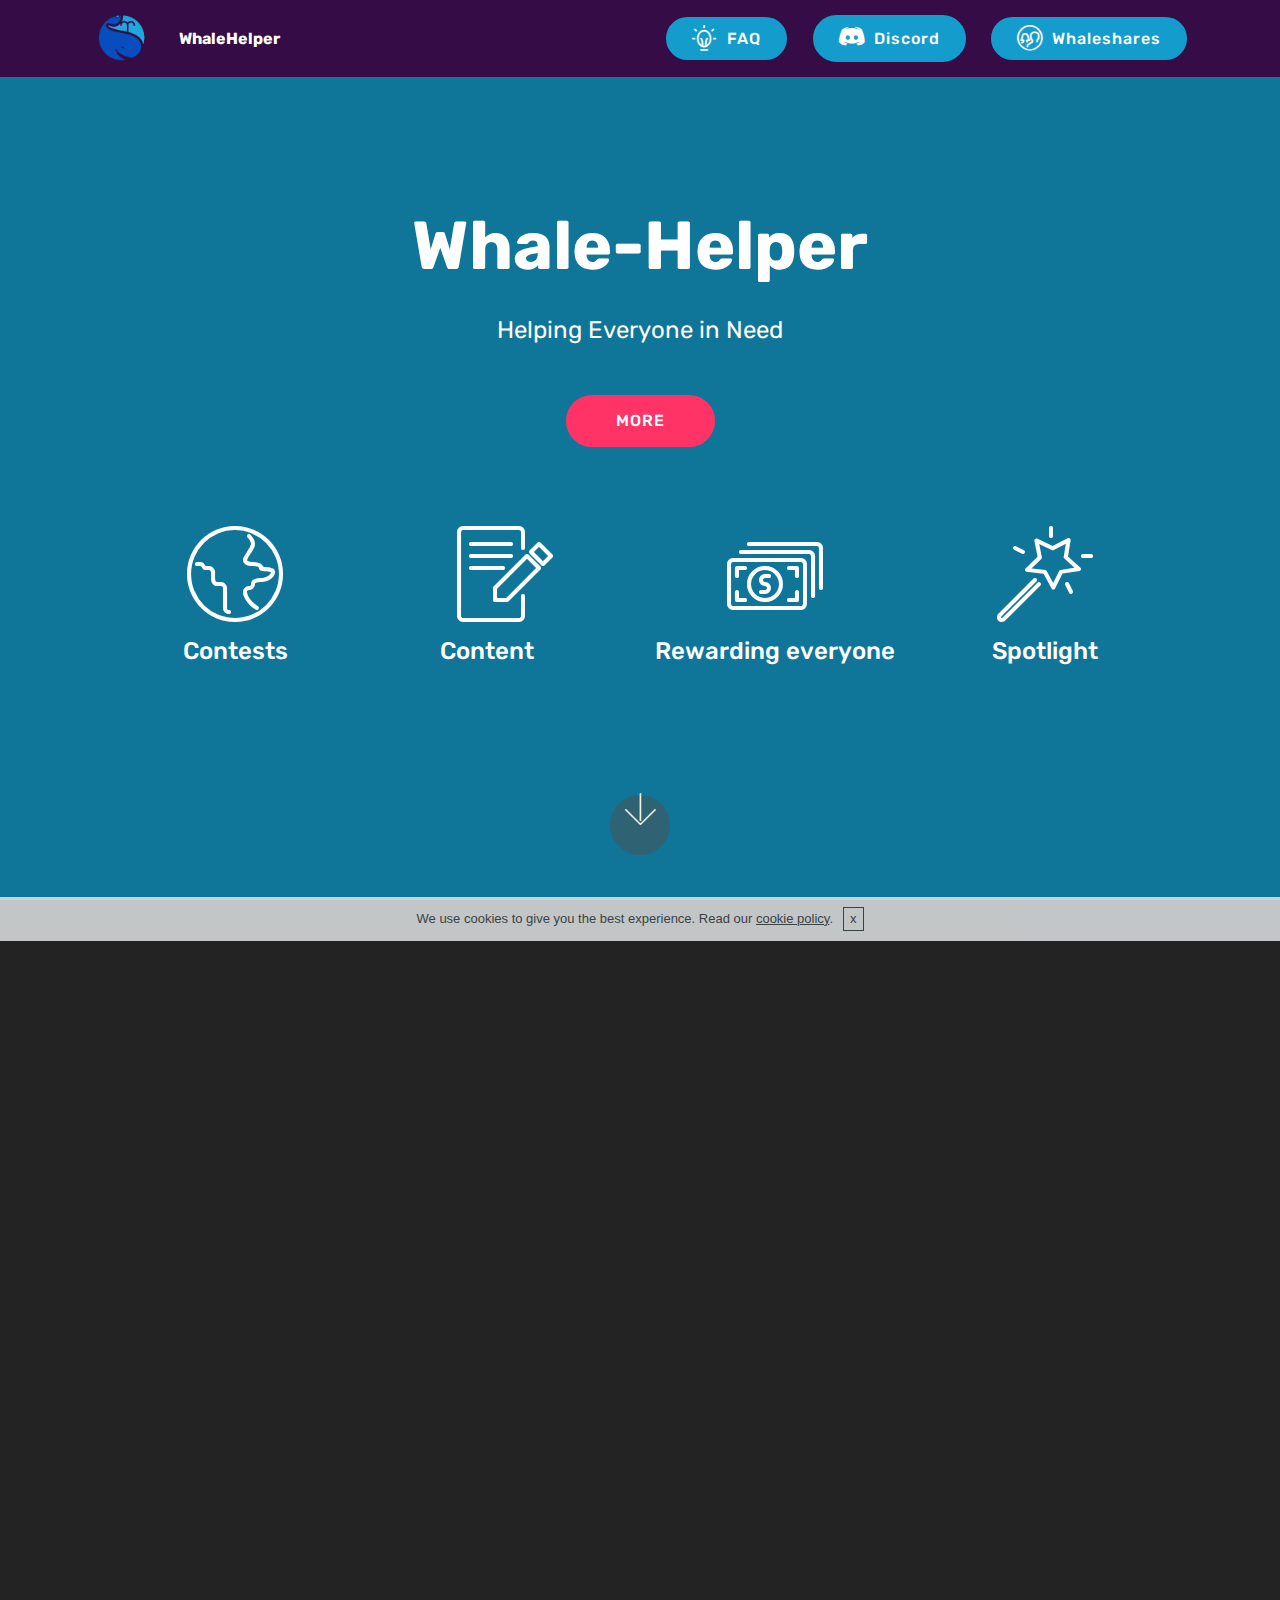
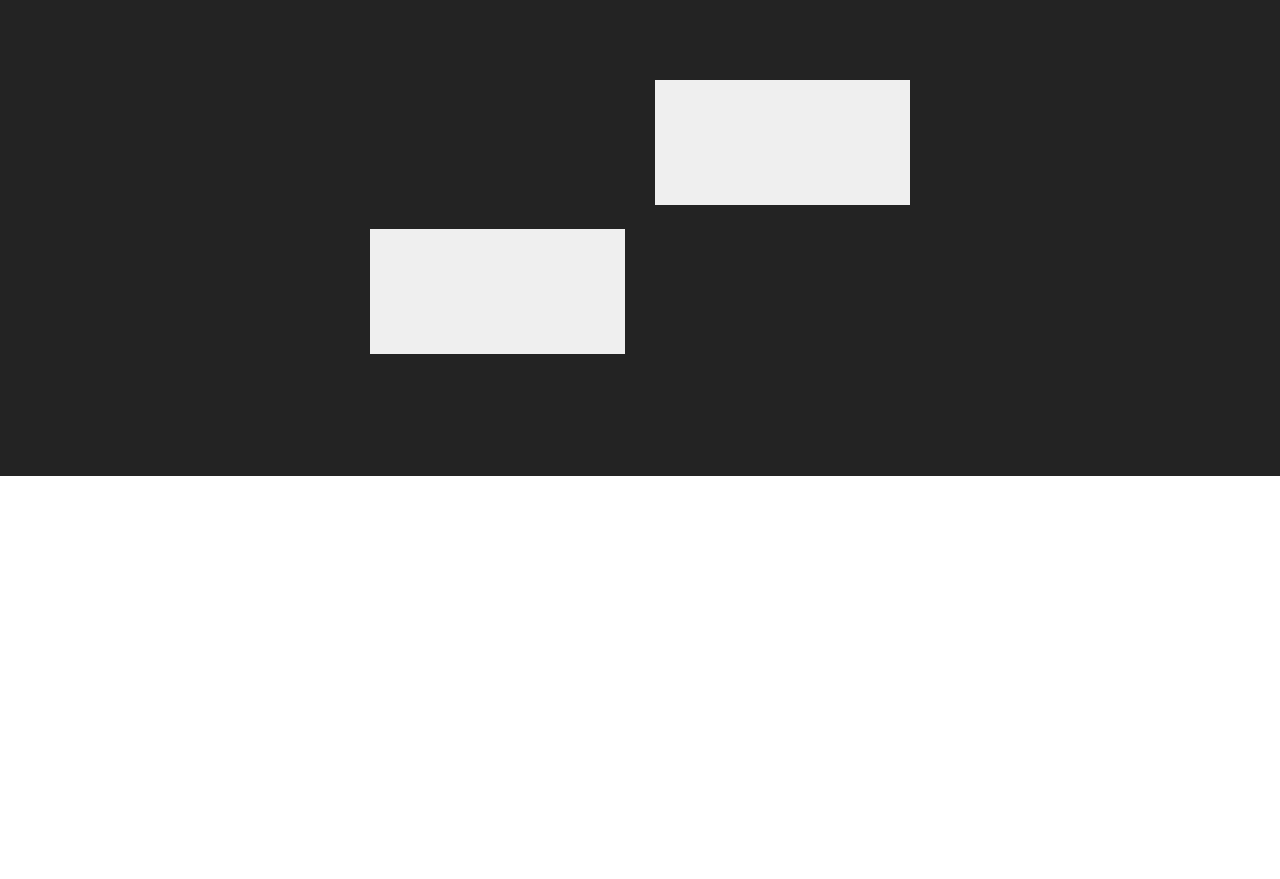
<file: index.html>
<!DOCTYPE html>
<html >
<head>
  <!-- Site made with Mobirise Website Builder v4.7.2, https://mobirise.com -->
  <meta charset="UTF-8">
  <meta http-equiv="X-UA-Compatible" content="IE=edge">
  <meta name="generator" content="Mobirise v4.7.2, mobirise.com">
  <meta name="viewport" content="width=device-width, initial-scale=1, minimum-scale=1">
  <link rel="shortcut icon" href="assets/images/MANIS_2.png" type="image/x-icon">
  <meta name="description" content="">
  <title>Home</title>
  <link rel="stylesheet" href="assets/web/assets/mobirise-icons/mobirise-icons.css">
  <link rel="stylesheet" href="assets/web/assets/mobirise-icons-bold/mobirise-icons-bold.css">
  <link rel="stylesheet" href="assets/tether/tether.min.css">
  <link rel="stylesheet" href="assets/bootstrap/css/bootstrap.min.css">
  <link rel="stylesheet" href="assets/bootstrap/css/bootstrap-grid.min.css">
  <link rel="stylesheet" href="assets/bootstrap/css/bootstrap-reboot.min.css">
  <link rel="stylesheet" href="assets/gdpr-plugin/gdpr-styles.css">
  <link rel="stylesheet" href="assets/dropdown/css/style.css">
  <link rel="stylesheet" href="assets/animatecss/animate.min.css">
  <link rel="stylesheet" href="assets/socicon/css/styles.css">
  <link rel="stylesheet" href="assets/theme/css/style.css">
  <link rel="stylesheet" href="assets/mobirise/css/mbr-additional.css" type="text/css">
  
  
  
</head>
<body>

<!-- Google Analytics -->
<!-- Global site tag (gtag.js) - Google Analytics -->
<script async src="https://www.googletagmanager.com/gtag/js?id=UA-88238254-1"></script>
<script>
  window.dataLayer = window.dataLayer || [];
  function gtag(){dataLayer.push(arguments);}
  gtag('js', new Date());

  gtag('config', 'UA-88238254-1');
</script>

<!-- /Google Analytics -->


  <section class="menu cid-qR4XllIGV9" once="menu" id="menu1-0">

    

    <nav class="navbar navbar-expand beta-menu navbar-dropdown align-items-center navbar-fixed-top navbar-toggleable-sm">
        <button class="navbar-toggler navbar-toggler-right" type="button" data-toggle="collapse" data-target="#navbarSupportedContent" aria-controls="navbarSupportedContent" aria-expanded="false" aria-label="Toggle navigation">
            <div class="hamburger">
                <span></span>
                <span></span>
                <span></span>
                <span></span>
            </div>
        </button>
        <div class="menu-logo">
            <div class="navbar-brand">
                <span class="navbar-logo">
                    <a href="https://whalehelper.github.io">
                         <img src="assets/images/MANIS_2.png" alt="whale" title="" style="height: 3.8rem;">
                    </a>
                </span>
                <span class="navbar-caption-wrap"><a class="navbar-caption text-white display-4" href="https://whalehelper.github.io">WhaleHelper</a></span>
            </div>
        </div>
        <div class="collapse navbar-collapse" id="navbarSupportedContent">
            
            <div class="navbar-buttons mbr-section-btn"><a class="btn btn-sm btn-primary display-4" href="page1.html" target="_blank"><span class="mbrib-idea mbr-iconfont mbr-iconfont-btn"></span>FAQ</a> <a class="btn btn-sm btn-primary display-4" href="https://discord.gg/2rMFCv9" target="_blank"><span class="socicon socicon-discord mbr-iconfont mbr-iconfont-btn"></span>
                    Discord</a> <a class="btn btn-sm btn-primary display-4" href="http://beta.whaleshares.net/@ultron" target="_blank"><span class="mbrib-users mbr-iconfont mbr-iconfont-btn"></span>
                    Whaleshares</a></div>
        </div>
    </nav>
</section>

<section class="engine"><a href="https://mobirise.me/z">best website templates</a></section><section class="header12 cid-qR4ZiETcz0 mbr-fullscreen" id="header12-1">

    

    

    <div class="container  ">
            <div class="media-container">
                <div class="col-md-12 align-center">
                    <h1 class="mbr-section-title pb-3 mbr-white mbr-bold mbr-fonts-style display-1">Whale-Helper</h1>
                    <p class="mbr-text pb-3 mbr-white mbr-fonts-style display-5">Helping Everyone in Need</p>
                    <div class="mbr-section-btn align-center py-2"><a class="btn btn-md btn-secondary display-4" href="https://beta.whaleshares.net/whalehelper/@ultron/introducing-whale-helper-a-community-for-the-helpful" target="_blank">MORE</a></div>

                    <div class="icons-media-container mbr-white">
                        <div class="card col-12 col-md-6 col-lg-3">
                            <div class="icon-block">
                            <a href="http://git.io">
                                <span class="mbr-iconfont mbri-globe"></span>
                            </a>
                            </div>
                            <h5 class="mbr-fonts-style display-5">Contests</h5>
                        </div>

                        <div class="card col-12 col-md-6 col-lg-3">
                            <div class="icon-block">
                                <a href="http://git.io">
                                    <span class="mbr-iconfont mbri-edit"></span>
                                </a>
                            </div>
                            <h5 class="mbr-fonts-style display-5">Content &nbsp; &nbsp; &nbsp;</h5>
                        </div>

                        <div class="card col-12 col-md-6 col-lg-3">
                            <div class="icon-block">
                                <a href="http://git.io">
                                    <span class="mbr-iconfont mbri-cash"></span>
                                </a>
                            </div>
                            <h5 class="mbr-fonts-style display-5">Rewarding everyone</h5>
                        </div>

                        <div class="card col-12 col-md-6 col-lg-3">
                            <div class="icon-block">
                                <a href="http://git.io">
                                    <span class="mbr-iconfont mbri-magic-stick"></span>
                                </a>
                            </div>
                            <h5 class="mbr-fonts-style display-5">Spotlight</h5>
                        </div>
                    </div>
                </div>
            </div>
    </div>

    <div class="mbr-arrow hidden-sm-down" aria-hidden="true">
        <a href="#next">
            <i class="mbri-down mbr-iconfont"></i>
        </a>
    </div>
</section>

<section class="mbr-section content5 cid-qR51JxSndp" id="content5-3">

    

    

    <div class="container">
        <div class="media-container-row">
            <div class="title col-12 col-md-8">
                <h2 class="align-center mbr-bold mbr-white pb-3 mbr-fonts-style display-1">Who We Help</h2>
                <h3 class="mbr-section-subtitle align-center mbr-light mbr-white pb-3 mbr-fonts-style display-5">
                    We help every category and every community, you name it and we help. We do not distinguish anyone. But we do not entertain any Nudity.&nbsp;</h3>
                
                
            </div>
        </div>
    </div>
</section>

<section class="features16 cid-qR52IzzcFS" id="features16-4">
    
    
    
    <div class="container align-center">
        <h2 class="pb-3 mbr-fonts-style mbr-section-title display-2">Team Involved</h2>
        <h3 class="pb-5 mbr-section-subtitle mbr-fonts-style mbr-light display-5">Our Team is very small. But if you volunteer to help us, you are welcome to the community.&nbsp;</h3>
        <div class="row media-row">
            
        <div class="team-item col-lg-3 col-md-6">
                <div class="item-image">
                    <img src="assets/images/jpeg-20171021-172047-446x595.jpg" alt="" title="">
                </div>
                <div class="item-caption py-3">
                    <div class="item-name px-2">
                        <p class="mbr-fonts-style display-5">Manish Mike&nbsp;</p>
                    </div>
                    <div class="item-role px-2">
                        <p>Founder/Developer</p>
                    </div>
                    <div class="item-social pt-2">
                        <a href="https://twitter.com/@manishmike10" target="_blank">
                            <span class="p-1 mbr-iconfont mbr-iconfont-social socicon-twitter socicon"></span>
                        </a>
                        <a href="https://www.facebook.com/pages/Mobirise/1616226671953247" target="_blank">
                            
                        </a>
                        <a href="https://plus.google.com/u/0/+Mobirise" target="_blank">
                            
                        </a>
                        <a href="https://www.linkedin.com/in/mobirise" target="_blank">
                            
                        </a>
                        <a href="https://www.instagram.com/mobirise/" target="_blank">
                            
                        </a>
                        <a href="https://www.youtube.com/channel/UCt_tncVAetpK5JeM8L-8jyw" target="_blank">    
                            
                        </a>
                    </div>
                </div>
            </div><div class="team-item col-lg-3 col-md-6">
                <div class="item-image">
                    <img src="assets/images/whatsapp-image-2018-05-04-at-16.53.44-510x383.jpg" alt="" title="">
                </div>
                <div class="item-caption py-3">
                    <div class="item-name px-2">
                        <p class="mbr-fonts-style display-5">Coding Defined<br></p>
                    </div>
                    <div class="item-role px-2">
                        <p>Co-founder/Developer</p>
                    </div>
                    <div class="item-social pt-2">
                        <a href="https://github.com/codingdefined" target="_blank">
                            <span class="p-1 mbr-iconfont mbr-iconfont-social socicon-github socicon"></span>
                        </a>
                        <a href="#" target="_blank">
                            
                        </a>
                        <a href="#" target="_blank">
                            
                        </a>
                        <a href="#" target="_blank">
                            
                        </a>
                        <a href="#/" target="_blank">
                            
                        </a>
                        <a href="#" target="_blank">    
                            
                        </a>
                    </div>
                </div>
            </div></div>    
    </div>
</section>

<section class="mbr-section form3 cid-qR56knc256" id="form3-5">

    

    

    <div class="container">
        <div class="row justify-content-center">
            <div class="title col-12 col-lg-8">
                <h2 class="align-center pb-2 mbr-fonts-style display-2">Subscribe</h2>
                <h3 class="mbr-section-subtitle align-center pb-5 mbr-light mbr-fonts-style display-5">
                    Subscribe with Email and Your whaleshares ID to our Community</h3>
            </div>
        </div>

        <div class="row py-2 justify-content-center">
            <div class="col-12 col-lg-6  col-md-8 " data-form-type="formoid">
                <div data-form-alert="" hidden="">
                        Thanks for filling out the form!
                </div>
                <form class="mbr-form" action="https://mobirise.com/" method="post" data-form-title="Mobirise Form"><input type="hidden" name="email" data-form-email="true" value="ELJRJN2RKTYKf9IAaYZAfrNfUNRMqTc8eogt21DvVJ/qMyTlSXr/fNoaPBt246Jz9xOTHiJVx8tnJ9qSohrrH4N6gmSm2bIvvsnPQHn3pcsq5ps0dRLGHKAQkuzaU8Qc" data-form-field="Email">
                    <div class="mbr-subscribe input-group">
                        <input class="form-control" type="text" name="email & Whaleshares" placeholder="Email & Whaleshares ID" data-form-field="text" required="text" id="email-form3-5">
                        <span class="input-group-btn"><button href="" type="submit" class="btn btn-primary display-4">SUBSCRIBE</button></span>
                    </div>
                <span class="gdpr-block "><label><input type="checkbox" name="gdpr" id="gdpr-form3-5" required="">By continiung you agree to our <a href="terms.html">Terms of Service</a> and <a href="policy.html">Privacy Policy</a>.</label></span></form>
            </div>
        </div>
    </div>
</section>


  <script src="assets/web/assets/jquery/jquery.min.js"></script>
  <script src="assets/popper/popper.min.js"></script>
  <script src="assets/tether/tether.min.js"></script>
  <script src="assets/bootstrap/js/bootstrap.min.js"></script>
  <script src="assets/cookies-alert-plugin/cookies-alert-core.js"></script>
  <script src="assets/cookies-alert-plugin/cookies-alert-script.js"></script>
  <script src="assets/dropdown/js/script.min.js"></script>
  <script src="assets/touchswipe/jquery.touch-swipe.min.js"></script>
  <script src="assets/viewportchecker/jquery.viewportchecker.js"></script>
  <script src="assets/vimeoplayer/jquery.mb.vimeo_player.js"></script>
  <script src="assets/smoothscroll/smooth-scroll.js"></script>
  <script src="assets/theme/js/script.js"></script>
  <script src="assets/formoid/formoid.min.js"></script>
  
  
 <div id="scrollToTop" class="scrollToTop mbr-arrow-up"><a style="text-align: center;"><i></i></a></div>
    <input name="animation" type="hidden">
  <input name="cookieData" type="hidden" data-cookie-text="We use cookies to give you the best experience. Read our <a href='privacy.html'>cookie policy</a>.">
  </body>
</html>
</file>
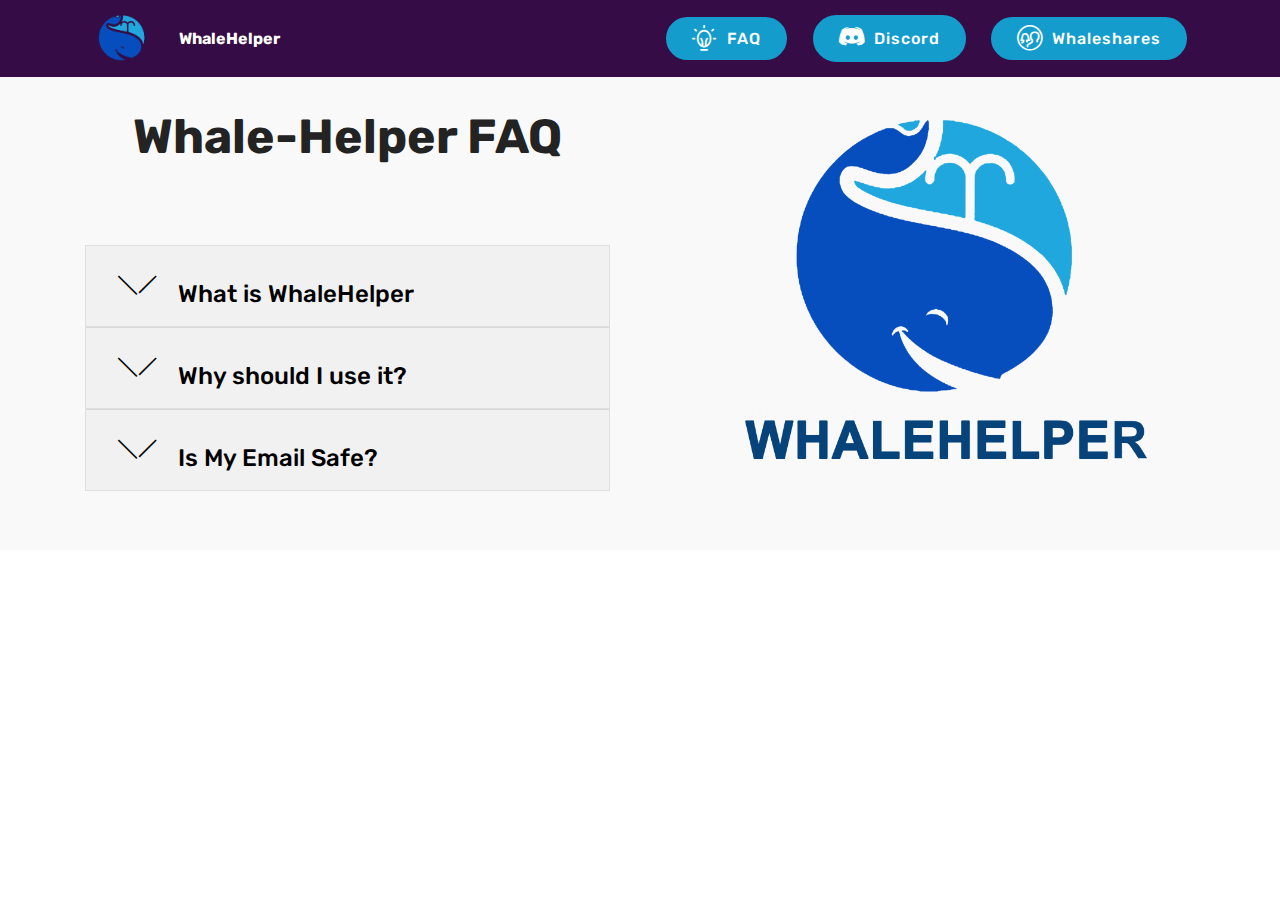
<file: page1.html>
<!DOCTYPE html>
<html >
<head>
  <!-- Site made with Mobirise Website Builder v4.7.2, https://mobirise.com -->
  <meta charset="UTF-8">
  <meta http-equiv="X-UA-Compatible" content="IE=edge">
  <meta name="generator" content="Mobirise v4.7.2, mobirise.com">
  <meta name="viewport" content="width=device-width, initial-scale=1, minimum-scale=1">
  <link rel="shortcut icon" href="assets/images/MANIS_2.png" type="image/x-icon">
  <meta name="description" content="WhaleHelper FAQ">
  <title>FAQ</title>
  <link rel="stylesheet" href="assets/web/assets/mobirise-icons-bold/mobirise-icons-bold.css">
  <link rel="stylesheet" href="assets/web/assets/mobirise-icons/mobirise-icons.css">
  <link rel="stylesheet" href="assets/tether/tether.min.css">
  <link rel="stylesheet" href="assets/bootstrap/css/bootstrap.min.css">
  <link rel="stylesheet" href="assets/bootstrap/css/bootstrap-grid.min.css">
  <link rel="stylesheet" href="assets/bootstrap/css/bootstrap-reboot.min.css">
  <link rel="stylesheet" href="assets/gdpr-plugin/gdpr-styles.css">
  <link rel="stylesheet" href="assets/socicon/css/styles.css">
  <link rel="stylesheet" href="assets/animatecss/animate.min.css">
  <link rel="stylesheet" href="assets/dropdown/css/style.css">
  <link rel="stylesheet" href="assets/theme/css/style.css">
  <link rel="stylesheet" href="assets/mobirise/css/mbr-additional.css" type="text/css">
  
  
  
</head>
<body>

<!-- Google Analytics -->
<!-- Global site tag (gtag.js) - Google Analytics -->
<script async src="https://www.googletagmanager.com/gtag/js?id=UA-88238254-1"></script>
<script>
  window.dataLayer = window.dataLayer || [];
  function gtag(){dataLayer.push(arguments);}
  gtag('js', new Date());

  gtag('config', 'UA-88238254-1');
</script>

<!-- /Google Analytics -->


  <section class="menu cid-qR4XllIGV9" once="menu" id="menu1-6">

    

    <nav class="navbar navbar-expand beta-menu navbar-dropdown align-items-center navbar-fixed-top navbar-toggleable-sm">
        <button class="navbar-toggler navbar-toggler-right" type="button" data-toggle="collapse" data-target="#navbarSupportedContent" aria-controls="navbarSupportedContent" aria-expanded="false" aria-label="Toggle navigation">
            <div class="hamburger">
                <span></span>
                <span></span>
                <span></span>
                <span></span>
            </div>
        </button>
        <div class="menu-logo">
            <div class="navbar-brand">
                <span class="navbar-logo">
                    <a href="https://whalehelper.github.io">
                         <img src="assets/images/MANIS_2.png" alt="whale" title="" style="height: 3.8rem;">
                    </a>
                </span>
                <span class="navbar-caption-wrap"><a class="navbar-caption text-white display-4" href="https://whalehelper.github.io">WhaleHelper</a></span>
            </div>
        </div>
        <div class="collapse navbar-collapse" id="navbarSupportedContent">
            
            <div class="navbar-buttons mbr-section-btn"><a class="btn btn-sm btn-primary display-4" href="page1.html" target="_blank"><span class="mbrib-idea mbr-iconfont mbr-iconfont-btn"></span>FAQ</a> <a class="btn btn-sm btn-primary display-4" href="https://discord.gg/2rMFCv9" target="_blank"><span class="socicon socicon-discord mbr-iconfont mbr-iconfont-btn"></span>
                    Discord</a> <a class="btn btn-sm btn-primary display-4" href="http://beta.whaleshares.net/@ultron" target="_blank"><span class="mbrib-users mbr-iconfont mbr-iconfont-btn"></span>
                    Whaleshares</a></div>
        </div>
    </nav>
</section>

<section class="engine"><a href="https://mobirise.me/x">free css templates</a></section><section class="accordion2 cid-qRaklc7a3J" id="accordion2-7">

    


    
    <div class="container">
        <div class="media-container-row pt-5">
            <div class="accordion-content">
                <h2 class="mbr-section-title align-center pb-3 mbr-fonts-style display-2"><strong>Whale-Helper FAQ</strong></h2>
                
                <div id="bootstrap-accordion_6" class="panel-group accordionStyles accordion pt-5 mt-3" role="tablist" aria-multiselectable="true">
                        <div class="card">
                            <div class="card-header" role="tab" id="headingOne">
                                <a role="button" class="collapsed panel-title text-black" data-toggle="collapse" data-core="" href="#collapse1_6" aria-expanded="false" aria-controls="collapse1">
                                    <h4 class="mbr-fonts-style display-5">
                                        <span class="sign mbr-iconfont mbri-arrow-down inactive"></span> What is WhaleHelper</h4>
                                </a>
                            </div>
                            <div id="collapse1_6" class="panel-collapse noScroll collapse" role="tabpanel" aria-labelledby="headingOne" data-parent="#bootstrap-accordion_6">
                                <div class="panel-body p-4">
                                    <p class="mbr-fonts-style panel-text display-7">Whalehelper is a Platfrom for the Users of <a href="http://beta.whaleshares.net" target="_blank" style="font-weight: bold;">whaleshares</a><strong>&nbsp; </strong>beta<strong>.&nbsp;</strong><br>We help the new and the existing users of the platfrom gain recognition and reward them what they deserve.&nbsp;</p>
                                </div>
                            </div>
                        </div>
                
                        <div class="card">
                            <div class="card-header" role="tab" id="headingTwo">
                                <a role="button" class="collapsed panel-title text-black" data-toggle="collapse" data-core="" href="#collapse2_6" aria-expanded="false" aria-controls="collapse2">
                                    <h4 class="mbr-fonts-style mbr-fonts-style display-5">
                                        <span class="sign mbr-iconfont mbri-arrow-down inactive"></span>&nbsp;Why should I use it?&nbsp;</h4>
                                </a>
                                
                            </div>
                            <div id="collapse2_6" class="panel-collapse noScroll collapse" role="tabpanel" aria-labelledby="headingTwo" data-parent="#bootstrap-accordion_6">
                                <div class="panel-body p-4">
                                    <p class="mbr-fonts-style panel-text display-7">Imagine that you are a new user and have no instants to grow or will grow slowly. Now imagine that you are a part of WhaleHelper and there are many other users who are a part of the platfrom and have subscribed to our platfrom. You have a content and we think that it's value is more then what it currently is, we on a daily bases email our users newsletter and this means atleast 30% of the users will be engaging in the newsletter. Which means visibility to you.&nbsp;</p>
                                </div>
                            </div>
                        </div>
                
                        <div class="card">
                            <div class="card-header" role="tab" id="headingThree">
                                <a role="button" class="collapsed panel-title text-black" data-toggle="collapse" data-core="" href="#collapse3_6" aria-expanded="false" aria-controls="collapse3">
                                    <h4 class="mbr-fonts-style display-5">
                                        <span class="sign mbr-iconfont mbri-arrow-down inactive"></span>&nbsp;Is My Email Safe?</h4>
                                </a>
                            </div>
                            <div id="collapse3_6" class="panel-collapse noScroll collapse" role="tabpanel" aria-labelledby="headingThree" data-parent="#bootstrap-accordion_6">
                                <div class="panel-body p-4">
                                    <p class="mbr-fonts-style panel-text display-7">Very much your email is safe. we do not send you useless matters and only the subjet matter is shared. Also you are safe with your whaleshares account as we do not hold any paswords or keys of your account.&nbsp;</p>
                                </div>
                            </div>
                        </div>
                
                        
                
                        
                
                        
                </div>
            </div>
            <div class="mbr-figure" style="width: 105%;">
                    <img src="assets/images/MANIS.png" alt="faq" title="">
            </div>
        </div>
    </div>
</section>


  <script src="assets/web/assets/jquery/jquery.min.js"></script>
  <script src="assets/popper/popper.min.js"></script>
  <script src="assets/tether/tether.min.js"></script>
  <script src="assets/bootstrap/js/bootstrap.min.js"></script>
  <script src="assets/cookies-alert-plugin/cookies-alert-core.js"></script>
  <script src="assets/cookies-alert-plugin/cookies-alert-script.js"></script>
  <script src="assets/touchswipe/jquery.touch-swipe.min.js"></script>
  <script src="assets/viewportchecker/jquery.viewportchecker.js"></script>
  <script src="assets/mbr-switch-arrow/mbr-switch-arrow.js"></script>
  <script src="assets/smoothscroll/smooth-scroll.js"></script>
  <script src="assets/dropdown/js/script.min.js"></script>
  <script src="assets/theme/js/script.js"></script>
  
  
 <div id="scrollToTop" class="scrollToTop mbr-arrow-up"><a style="text-align: center;"><i></i></a></div>
    <input name="animation" type="hidden">
  <input name="cookieData" type="hidden" data-cookie-text="We use cookies to give you the best experience. Read our <a href='privacy.html'>cookie policy</a>.">
  </body>
</html>
</file>
<file: assets/web/assets/mobirise-icons/mobirise-icons.css>
@font-face {
  font-family: 'MobiriseIcons';
  src:  url('mobirise-icons.eot?spat4u');
  src:  url('mobirise-icons.eot?spat4u#iefix') format('embedded-opentype'),
    url('mobirise-icons.ttf?spat4u') format('truetype'),
    url('mobirise-icons.woff?spat4u') format('woff'),
    url('mobirise-icons.svg?spat4u#MobiriseIcons') format('svg');
  font-weight: normal;
  font-style: normal;
}

[class^="mbri-"], [class*=" mbri-"] {
  /* use !important to prevent issues with browser extensions that change fonts */
  font-family: MobiriseIcons !important;
  speak: none;
  font-style: normal;
  font-weight: normal;
  font-variant: normal;
  text-transform: none;
  line-height: 1;

  /* Better Font Rendering =========== */
  -webkit-font-smoothing: antialiased;
  -moz-osx-font-smoothing: grayscale;
}

.mbri-add-submenu:before {
  content: "\e900";
}
.mbri-alert:before {
  content: "\e901";
}
.mbri-align-center:before {
  content: "\e902";
}
.mbri-align-justify:before {
  content: "\e903";
}
.mbri-align-left:before {
  content: "\e904";
}
.mbri-align-right:before {
  content: "\e905";
}
.mbri-android:before {
  content: "\e906";
}
.mbri-apple:before {
  content: "\e907";
}
.mbri-arrow-down:before {
  content: "\e908";
}
.mbri-arrow-next:before {
  content: "\e909";
}
.mbri-arrow-prev:before {
  content: "\e90a";
}
.mbri-arrow-up:before {
  content: "\e90b";
}
.mbri-bold:before {
  content: "\e90c";
}
.mbri-bookmark:before {
  content: "\e90d";
}
.mbri-bootstrap:before {
  content: "\e90e";
}
.mbri-briefcase:before {
  content: "\e90f";
}
.mbri-browse:before {
  content: "\e910";
}
.mbri-bulleted-list:before {
  content: "\e911";
}
.mbri-calendar:before {
  content: "\e912";
}
.mbri-camera:before {
  content: "\e913";
}
.mbri-cart-add:before {
  content: "\e914";
}
.mbri-cart-full:before {
  content: "\e915";
}
.mbri-cash:before {
  content: "\e916";
}
.mbri-change-style:before {
  content: "\e917";
}
.mbri-chat:before {
  content: "\e918";
}
.mbri-clock:before {
  content: "\e919";
}
.mbri-close:before {
  content: "\e91a";
}
.mbri-cloud:before {
  content: "\e91b";
}
.mbri-code:before {
  content: "\e91c";
}
.mbri-contact-form:before {
  content: "\e91d";
}
.mbri-credit-card:before {
  content: "\e91e";
}
.mbri-cursor-click:before {
  content: "\e91f";
}
.mbri-cust-feedback:before {
  content: "\e920";
}
.mbri-database:before {
  content: "\e921";
}
.mbri-delivery:before {
  content: "\e922";
}
.mbri-desktop:before {
  content: "\e923";
}
.mbri-devices:before {
  content: "\e924";
}
.mbri-down:before {
  content: "\e925";
}
.mbri-download:before {
  content: "\e989";
}
.mbri-drag-n-drop:before {
  content: "\e927";
}
.mbri-drag-n-drop2:before {
  content: "\e928";
}
.mbri-edit:before {
  content: "\e929";
}
.mbri-edit2:before {
  content: "\e92a";
}
.mbri-error:before {
  content: "\e92b";
}
.mbri-extension:before {
  content: "\e92c";
}
.mbri-features:before {
  content: "\e92d";
}
.mbri-file:before {
  content: "\e92e";
}
.mbri-flag:before {
  content: "\e92f";
}
.mbri-folder:before {
  content: "\e930";
}
.mbri-gift:before {
  content: "\e931";
}
.mbri-github:before {
  content: "\e932";
}
.mbri-globe:before {
  content: "\e933";
}
.mbri-globe-2:before {
  content: "\e934";
}
.mbri-growing-chart:before {
  content: "\e935";
}
.mbri-hearth:before {
  content: "\e936";
}
.mbri-help:before {
  content: "\e937";
}
.mbri-home:before {
  content: "\e938";
}
.mbri-hot-cup:before {
  content: "\e939";
}
.mbri-idea:before {
  content: "\e93a";
}
.mbri-image-gallery:before {
  content: "\e93b";
}
.mbri-image-slider:before {
  content: "\e93c";
}
.mbri-info:before {
  content: "\e93d";
}
.mbri-italic:before {
  content: "\e93e";
}
.mbri-key:before {
  content: "\e93f";
}
.mbri-laptop:before {
  content: "\e940";
}
.mbri-layers:before {
  content: "\e941";
}
.mbri-left-right:before {
  content: "\e942";
}
.mbri-left:before {
  content: "\e943";
}
.mbri-letter:before {
  content: "\e944";
}
.mbri-like:before {
  content: "\e945";
}
.mbri-link:before {
  content: "\e946";
}
.mbri-lock:before {
  content: "\e947";
}
.mbri-login:before {
  content: "\e948";
}
.mbri-logout:before {
  content: "\e949";
}
.mbri-magic-stick:before {
  content: "\e94a";
}
.mbri-map-pin:before {
  content: "\e94b";
}
.mbri-menu:before {
  content: "\e94c";
}
.mbri-mobile:before {
  content: "\e94d";
}
.mbri-mobile2:before {
  content: "\e94e";
}
.mbri-mobirise:before {
  content: "\e94f";
}
.mbri-more-horizontal:before {
  content: "\e950";
}
.mbri-more-vertical:before {
  content: "\e951";
}
.mbri-music:before {
  content: "\e952";
}
.mbri-new-file:before {
  content: "\e953";
}
.mbri-numbered-list:before {
  content: "\e954";
}
.mbri-opened-folder:before {
  content: "\e955";
}
.mbri-pages:before {
  content: "\e956";
}
.mbri-paper-plane:before {
  content: "\e957";
}
.mbri-paperclip:before {
  content: "\e958";
}
.mbri-photo:before {
  content: "\e959";
}
.mbri-photos:before {
  content: "\e95a";
}
.mbri-pin:before {
  content: "\e95b";
}
.mbri-play:before {
  content: "\e95c";
}
.mbri-plus:before {
  content: "\e95d";
}
.mbri-preview:before {
  content: "\e95e";
}
.mbri-print:before {
  content: "\e95f";
}
.mbri-protect:before {
  content: "\e960";
}
.mbri-question:before {
  content: "\e961";
}
.mbri-quote-left:before {
  content: "\e962";
}
.mbri-quote-right:before {
  content: "\e963";
}
.mbri-refresh:before {
  content: "\e964";
}
.mbri-responsive:before {
  content: "\e965";
}
.mbri-right:before {
  content: "\e966";
}
.mbri-rocket:before {
  content: "\e967";
}
.mbri-sad-face:before {
  content: "\e968";
}
.mbri-sale:before {
  content: "\e969";
}
.mbri-save:before {
  content: "\e96a";
}
.mbri-search:before {
  content: "\e96b";
}
.mbri-setting:before {
  content: "\e96c";
}
.mbri-setting2:before {
  content: "\e96d";
}
.mbri-setting3:before {
  content: "\e96e";
}
.mbri-share:before {
  content: "\e96f";
}
.mbri-shopping-bag:before {
  content: "\e970";
}
.mbri-shopping-basket:before {
  content: "\e971";
}
.mbri-shopping-cart:before {
  content: "\e972";
}
.mbri-sites:before {
  content: "\e973";
}
.mbri-smile-face:before {
  content: "\e974";
}
.mbri-speed:before {
  content: "\e975";
}
.mbri-star:before {
  content: "\e976";
}
.mbri-success:before {
  content: "\e977";
}
.mbri-sun:before {
  content: "\e978";
}
.mbri-sun2:before {
  content: "\e979";
}
.mbri-tablet:before {
  content: "\e97a";
}
.mbri-tablet-vertical:before {
  content: "\e97b";
}
.mbri-target:before {
  content: "\e97c";
}
.mbri-timer:before {
  content: "\e97d";
}
.mbri-to-ftp:before {
  content: "\e97e";
}
.mbri-to-local-drive:before {
  content: "\e97f";
}
.mbri-touch-swipe:before {
  content: "\e980";
}
.mbri-touch:before {
  content: "\e981";
}
.mbri-trash:before {
  content: "\e982";
}
.mbri-underline:before {
  content: "\e983";
}
.mbri-unlink:before {
  content: "\e984";
}
.mbri-unlock:before {
  content: "\e985";
}
.mbri-up-down:before {
  content: "\e986";
}
.mbri-up:before {
  content: "\e987";
}
.mbri-update:before {
  content: "\e988";
}
.mbri-upload:before {
 content: "\e926"; 
}
.mbri-user:before {
  content: "\e98a";
}
.mbri-user2:before {
  content: "\e98b";
}
.mbri-users:before {
  content: "\e98c";
}
.mbri-video:before {
  content: "\e98d";
}
.mbri-video-play:before {
  content: "\e98e";
}
.mbri-watch:before {
  content: "\e98f";
}
.mbri-website-theme:before {
  content: "\e990";
}
.mbri-wifi:before {
  content: "\e991";
}
.mbri-windows:before {
  content: "\e992";
}
.mbri-zoom-out:before {
  content: "\e993";
}
.mbri-redo:before {
  content: "\e994";
}
.mbri-undo:before {
  content: "\e995";
}
</file>
<file: assets/web/assets/mobirise-icons-bold/mobirise-icons-bold.css>
@font-face {
  font-family: 'mobirise-icons-bold';
  src:  url('mobirise-icons-bold.eot?m1l4yr');
  src:  url('mobirise-icons-bold.eot?m1l4yr#iefix') format('embedded-opentype'),
    url('mobirise-icons-bold.ttf?m1l4yr') format('truetype'),
    url('mobirise-icons-bold.woff?m1l4yr') format('woff'),
    url('mobirise-icons-bold.svg?m1l4yr#mobirise-icons-bold') format('svg');
  font-weight: normal;
  font-style: normal;
}

[class^="mbrib-"], [class*="mbrib-"] {
  /* use !important to prevent issues with browser extensions that change fonts */
  font-family: 'mobirise-icons-bold' !important;
  speak: none;
  font-style: normal;
  font-weight: normal;
  font-variant: normal;
  text-transform: none;
  line-height: 1;

  /* Better Font Rendering =========== */
  -webkit-font-smoothing: antialiased;
  -moz-osx-font-smoothing: grayscale;
}

.mbrib-add-submenu:before {
  content: "\e900";
}
.mbrib-alert:before {
  content: "\e901";
}
.mbrib-align-center:before {
  content: "\e902";
}
.mbrib-align-justify:before {
  content: "\e903";
}
.mbrib-align-left:before {
  content: "\e904";
}
.mbrib-align-right:before {
  content: "\e905";
}
.mbrib-android:before {
  content: "\e906";
}
.mbrib-apple:before {
  content: "\e907";
}
.mbrib-arrow-down:before {
  content: "\e908";
}
.mbrib-arrow-next:before {
  content: "\e909";
}
.mbrib-arrow-prev:before {
  content: "\e90a";
}
.mbrib-arrow-up:before {
  content: "\e90b";
}
.mbrib-bold:before {
  content: "\e90c";
}
.mbrib-bookmark:before {
  content: "\e90d";
}
.mbrib-bootstrap:before {
  content: "\e90e";
}
.mbrib-briefcase:before {
  content: "\e90f";
}
.mbrib-browse:before {
  content: "\e910";
}
.mbrib-bulleted-list:before {
  content: "\e911";
}
.mbrib-calendar:before {
  content: "\e912";
}
.mbrib-camera:before {
  content: "\e913";
}
.mbrib-cart-add:before {
  content: "\e914";
}
.mbrib-cart-full:before {
  content: "\e915";
}
.mbrib-cash:before {
  content: "\e916";
}
.mbrib-change-style:before {
  content: "\e917";
}
.mbrib-chat:before {
  content: "\e918";
}
.mbrib-clock:before {
  content: "\e919";
}
.mbrib-close:before {
  content: "\e91a";
}
.mbrib-cloud:before {
  content: "\e91b";
}
.mbrib-code:before {
  content: "\e91c";
}
.mbrib-contact-form:before {
  content: "\e91d";
}
.mbrib-credit-card:before {
  content: "\e91e";
}
.mbrib-cursor-click:before {
  content: "\e91f";
}
.mbrib-cust-feedback:before {
  content: "\e920";
}
.mbrib-database:before {
  content: "\e921";
}
.mbrib-delivery:before {
  content: "\e922";
}
.mbrib-desktop:before {
  content: "\e923";
}
.mbrib-devices:before {
  content: "\e924";
}
.mbrib-down:before {
  content: "\e925";
}
.mbrib-download:before {
  content: "\e926";
}
.mbrib-drag-n-drop:before {
  content: "\e927";
}
.mbrib-drag-n-drop2:before {
  content: "\e928";
}
.mbrib-edit:before {
  content: "\e929";
}
.mbrib-edit2:before {
  content: "\e92a";
}
.mbrib-error:before {
  content: "\e92b";
}
.mbrib-extension:before {
  content: "\e92c";
}
.mbrib-features:before {
  content: "\e92d";
}
.mbrib-file:before {
  content: "\e92e";
}
.mbrib-flag:before {
  content: "\e92f";
}
.mbrib-folder:before {
  content: "\e930";
}
.mbrib-gift:before {
  content: "\e931";
}
.mbrib-github:before {
  content: "\e932";
}
.mbrib-globe-2:before {
  content: "\e933";
}
.mbrib-globe:before {
  content: "\e934";
}
.mbrib-growing-chart:before {
  content: "\e935";
}
.mbrib-hearth:before {
  content: "\e936";
}
.mbrib-help:before {
  content: "\e937";
}
.mbrib-home:before {
  content: "\e938";
}
.mbrib-hot-cup:before {
  content: "\e939";
}
.mbrib-idea:before {
  content: "\e93a";
}
.mbrib-image-gallery:before {
  content: "\e93b";
}
.mbrib-image-slider:before {
  content: "\e93c";
}
.mbrib-info:before {
  content: "\e93d";
}
.mbrib-italic:before {
  content: "\e93e";
}
.mbrib-key:before {
  content: "\e93f";
}
.mbrib-laptop:before {
  content: "\e940";
}
.mbrib-layers:before {
  content: "\e941";
}
.mbrib-left-right:before {
  content: "\e942";
}
.mbrib-left:before {
  content: "\e943";
}
.mbrib-letter:before {
  content: "\e944";
}
.mbrib-like:before {
  content: "\e945";
}
.mbrib-link:before {
  content: "\e946";
}
.mbrib-lock:before {
  content: "\e947";
}
.mbrib-login:before {
  content: "\e948";
}
.mbrib-logout:before {
  content: "\e949";
}
.mbrib-magic-stick:before {
  content: "\e94a";
}
.mbrib-map-pin:before {
  content: "\e94b";
}
.mbrib-menu:before {
  content: "\e94c";
}
.mbrib-mobile:before {
  content: "\e94d";
}
.mbrib-mobile2:before {
  content: "\e94e";
}
.mbrib-mobirise:before {
  content: "\e94f";
}
.mbrib-more-horizontal:before {
  content: "\e950";
}
.mbrib-more-vertical:before {
  content: "\e951";
}
.mbrib-music:before {
  content: "\e952";
}
.mbrib-new-file:before {
  content: "\e953";
}
.mbrib-numbered-list:before {
  content: "\e954";
}
.mbrib-opened-folder:before {
  content: "\e955";
}
.mbrib-pages:before {
  content: "\e956";
}
.mbrib-paper-plane:before {
  content: "\e957";
}
.mbrib-paperclip:before {
  content: "\e958";
}
.mbrib-photo:before {
  content: "\e959";
}
.mbrib-photos:before {
  content: "\e95a";
}
.mbrib-pin:before {
  content: "\e95b";
}
.mbrib-play:before {
  content: "\e95c";
}
.mbrib-plus:before {
  content: "\e95d";
}
.mbrib-preview:before {
  content: "\e95e";
}
.mbrib-print:before {
  content: "\e95f";
}
.mbrib-protect:before {
  content: "\e960";
}
.mbrib-question:before {
  content: "\e961";
}
.mbrib-quote-left:before {
  content: "\e962";
}
.mbrib-quote-right:before {
  content: "\e963";
}
.mbrib-redo:before {
  content: "\e964";
}
.mbrib-refresh:before {
  content: "\e965";
}
.mbrib-responsive:before {
  content: "\e966";
}
.mbrib-right:before {
  content: "\e967";
}
.mbrib-rocket:before {
  content: "\e968";
}
.mbrib-sad-face:before {
  content: "\e969";
}
.mbrib-sale:before {
  content: "\e96a";
}
.mbrib-save:before {
  content: "\e96b";
}
.mbrib-search:before {
  content: "\e96c";
}
.mbrib-setting:before {
  content: "\e96d";
}
.mbrib-setting2:before {
  content: "\e96e";
}
.mbrib-setting3:before {
  content: "\e96f";
}
.mbrib-share:before {
  content: "\e970";
}
.mbrib-shopping-bag:before {
  content: "\e971";
}
.mbrib-shopping-basket:before {
  content: "\e972";
}
.mbrib-shopping-cart:before {
  content: "\e973";
}
.mbrib-sites:before {
  content: "\e974";
}
.mbrib-smile-face:before {
  content: "\e975";
}
.mbrib-speed:before {
  content: "\e976";
}
.mbrib-star:before {
  content: "\e977";
}
.mbrib-success:before {
  content: "\e978";
}
.mbrib-sun:before {
  content: "\e979";
}
.mbrib-sun2:before {
  content: "\e97a";
}
.mbrib-tablet-vertical:before {
  content: "\e97b";
}
.mbrib-tablet:before {
  content: "\e97c";
}
.mbrib-target:before {
  content: "\e97d";
}
.mbrib-timer:before {
  content: "\e97e";
}
.mbrib-to-ftp:before {
  content: "\e97f";
}
.mbrib-to-local-drive:before {
  content: "\e980";
}
.mbrib-touch-swipe:before {
  content: "\e981";
}
.mbrib-touch:before {
  content: "\e982";
}
.mbrib-trash:before {
  content: "\e983";
}
.mbrib-underline:before {
  content: "\e984";
}
.mbrib-undo:before {
  content: "\e985";
}
.mbrib-unlink:before {
  content: "\e986";
}
.mbrib-unlock:before {
  content: "\e987";
}
.mbrib-up-down:before {
  content: "\e988";
}
.mbrib-up:before {
  content: "\e989";
}
.mbrib-update:before {
  content: "\e98a";
}
.mbrib-upload:before {
  content: "\e98b";
}
.mbrib-user:before {
  content: "\e98c";
}
.mbrib-user2:before {
  content: "\e98d";
}
.mbrib-users:before {
  content: "\e98e";
}
.mbrib-video-play:before {
  content: "\e98f";
}
.mbrib-video:before {
  content: "\e990";
}
.mbrib-watch:before {
  content: "\e991";
}
.mbrib-website-theme:before {
  content: "\e992";
}
.mbrib-wifi:before {
  content: "\e993";
}
.mbrib-windows:before {
  content: "\e994";
}
.mbrib-zoom-out:before {
  content: "\e995";
}
</file>
<file: assets/gdpr-plugin/gdpr-styles.css>
.gdpr-block {
    padding: 10px 0;
    font-size: 14px;
    display: block;
    text-align: center;
}
.gdpr-block.covert {
	display: none;
}
.gdpr-block label input {
    width: 15px;
    margin-right: 10px;
    vertical-align: middle;
}
.gdpr-block label {
    color: #a7a7a7;
    vertical-align: middle;
    user-select: none;
    margin-bottom: 0;
    display: inline;
}
</file>
<file: assets/dropdown/css/style.css>
.navbar-dropdown {
  left: 0;
  padding: 0;
  position: absolute;
  right: 0;
  top: 0;
  transition: all 0.45s ease;
  z-index: 1030;
  background: #282828; }
  .navbar-dropdown .navbar-logo {
    margin-right: 0.8rem;
    transition: margin 0.3s ease-in-out;
    vertical-align: middle; }
    .navbar-dropdown .navbar-logo img {
      height: 3.125rem;
      transition: all 0.3s ease-in-out; }
    .navbar-dropdown .navbar-logo.mbr-iconfont {
      font-size: 3.125rem;
      line-height: 3.125rem; }
  .navbar-dropdown .navbar-caption {
    font-weight: 700;
    white-space: normal;
    vertical-align: -4px;
    line-height: 3.125rem !important; }
    .navbar-dropdown .navbar-caption, .navbar-dropdown .navbar-caption:hover {
      color: inherit;
      text-decoration: none; }
  .navbar-dropdown .mbr-iconfont + .navbar-caption {
    vertical-align: -1px; }
  .navbar-dropdown.navbar-fixed-top {
    position: fixed; }
  .navbar-dropdown .navbar-brand span {
    vertical-align: -4px; }
  .navbar-dropdown.bg-color.transparent {
    background: none; }
  .navbar-dropdown.navbar-short .navbar-brand {
    padding: 0.625rem 0; }
    .navbar-dropdown.navbar-short .navbar-brand span {
      vertical-align: -1px; }
  .navbar-dropdown.navbar-short .navbar-caption {
    line-height: 2.375rem !important;
    vertical-align: -2px; }
  .navbar-dropdown.navbar-short .navbar-logo {
    margin-right: 0.5rem; }
    .navbar-dropdown.navbar-short .navbar-logo img {
      height: 2.375rem; }
    .navbar-dropdown.navbar-short .navbar-logo.mbr-iconfont {
      font-size: 2.375rem;
      line-height: 2.375rem; }
  .navbar-dropdown.navbar-short .mbr-table-cell {
    height: 3.625rem; }
  .navbar-dropdown .navbar-close {
    left: 0.6875rem;
    position: fixed;
    top: 0.75rem;
    z-index: 1000; }
  .navbar-dropdown .hamburger-icon {
    content: "";
    display: inline-block;
    vertical-align: middle;
    width: 16px;
    -webkit-box-shadow: 0 -6px 0 1px #282828,0 0 0 1px #282828,0 6px 0 1px #282828;
    -moz-box-shadow: 0 -6px 0 1px #282828,0 0 0 1px #282828,0 6px 0 1px #282828;
    box-shadow: 0 -6px 0 1px #282828,0 0 0 1px #282828,0 6px 0 1px #282828; }

.dropdown-menu .dropdown-toggle[data-toggle="dropdown-submenu"]::after {
  border-bottom: 0.35em solid transparent;
  border-left: 0.35em solid;
  border-right: 0;
  border-top: 0.35em solid transparent;
  margin-left: 0.3rem; }

.dropdown-menu .dropdown-item:focus {
  outline: 0; }

.nav-dropdown {
  font-size: 0.75rem;
  font-weight: 500;
  height: auto !important; }
  .nav-dropdown .nav-btn {
    padding-left: 1rem; }
  .nav-dropdown .link {
    margin: .667em 1.667em;
    font-weight: 500;
    padding: 0;
    transition: color .2s ease-in-out; }
    .nav-dropdown .link.dropdown-toggle {
      margin-right: 2.583em; }
      .nav-dropdown .link.dropdown-toggle::after {
        margin-left: .25rem;
        border-top: 0.35em solid;
        border-right: 0.35em solid transparent;
        border-left: 0.35em solid transparent;
        border-bottom: 0; }
      .nav-dropdown .link.dropdown-toggle[aria-expanded="true"] {
        margin: 0;
        padding: 0.667em 3.263em  0.667em 1.667em; }
  .nav-dropdown .link::after,
  .nav-dropdown .dropdown-item::after {
    color: inherit; }
  .nav-dropdown .btn {
    font-size: 0.75rem;
    font-weight: 700;
    letter-spacing: 0;
    margin-bottom: 0;
    padding-left: 1.25rem;
    padding-right: 1.25rem; }
  .nav-dropdown .dropdown-menu {
    border-radius: 0;
    border: 0;
    left: 0;
    margin: 0;
    padding-bottom: 1.25rem;
    padding-top: 1.25rem;
    position: relative; }
  .nav-dropdown .dropdown-submenu {
    margin-left: 0.125rem;
    top: 0; }
  .nav-dropdown .dropdown-item {
    font-weight: 500;
    line-height: 2;
    padding: 0.3846em 4.615em 0.3846em 1.5385em;
    position: relative;
    transition: color .2s ease-in-out, background-color .2s ease-in-out; }
    .nav-dropdown .dropdown-item::after {
      margin-top: -0.3077em;
      position: absolute;
      right: 1.1538em;
      top: 50%; }
    .nav-dropdown .dropdown-item:focus, .nav-dropdown .dropdown-item:hover {
      background: none; }

@media (max-width: 767px) {
  .nav-dropdown.navbar-toggleable-sm {
    bottom: 0;
    display: none;
    left: 0;
    overflow-x: hidden;
    position: fixed;
    top: 0;
    transform: translateX(-100%);
    -ms-transform: translateX(-100%);
    -webkit-transform: translateX(-100%);
    width: 18.75rem;
    z-index: 999; } }
.nav-dropdown.navbar-toggleable-xl {
  bottom: 0;
  display: none;
  left: 0;
  overflow-x: hidden;
  position: fixed;
  top: 0;
  transform: translateX(-100%);
  -ms-transform: translateX(-100%);
  -webkit-transform: translateX(-100%);
  width: 18.75rem;
  z-index: 999; }

.nav-dropdown-sm {
  display: block !important;
  overflow-x: hidden;
  overflow: auto;
  padding-top: 3.875rem; }
  .nav-dropdown-sm::after {
    content: "";
    display: block;
    height: 3rem;
    width: 100%; }
  .nav-dropdown-sm.collapse.in ~ .navbar-close {
    display: block !important; }
  .nav-dropdown-sm.collapsing, .nav-dropdown-sm.collapse.in {
    transform: translateX(0);
    -ms-transform: translateX(0);
    -webkit-transform: translateX(0);
    transition: all 0.25s ease-out;
    -webkit-transition: all 0.25s ease-out;
    background: #282828; }
  .nav-dropdown-sm.collapsing[aria-expanded="false"] {
    transform: translateX(-100%);
    -ms-transform: translateX(-100%);
    -webkit-transform: translateX(-100%); }
  .nav-dropdown-sm .nav-item {
    display: block;
    margin-left: 0 !important;
    padding-left: 0; }
  .nav-dropdown-sm .link,
  .nav-dropdown-sm .dropdown-item {
    border-top: 1px dotted rgba(255, 255, 255, 0.1);
    font-size: 0.8125rem;
    line-height: 1.6;
    margin: 0 !important;
    padding: 0.875rem 2.4rem 0.875rem 1.5625rem !important;
    position: relative;
    white-space: normal; }
    .nav-dropdown-sm .link:focus, .nav-dropdown-sm .link:hover,
    .nav-dropdown-sm .dropdown-item:focus,
    .nav-dropdown-sm .dropdown-item:hover {
      background: rgba(0, 0, 0, 0.2) !important;
      color: #c0a375; }
  .nav-dropdown-sm .nav-btn {
    position: relative;
    padding: 1.5625rem 1.5625rem 0 1.5625rem; }
    .nav-dropdown-sm .nav-btn::before {
      border-top: 1px dotted rgba(255, 255, 255, 0.1);
      content: "";
      left: 0;
      position: absolute;
      top: 0;
      width: 100%; }
    .nav-dropdown-sm .nav-btn + .nav-btn {
      padding-top: 0.625rem; }
      .nav-dropdown-sm .nav-btn + .nav-btn::before {
        display: none; }
  .nav-dropdown-sm .btn {
    padding: 0.625rem 0; }
  .nav-dropdown-sm .dropdown-toggle[data-toggle="dropdown-submenu"]::after {
    margin-left: .25rem;
    border-top: 0.35em solid;
    border-right: 0.35em solid transparent;
    border-left: 0.35em solid transparent;
    border-bottom: 0; }
  .nav-dropdown-sm .dropdown-toggle[data-toggle="dropdown-submenu"][aria-expanded="true"]::after {
    border-top: 0;
    border-right: 0.35em solid transparent;
    border-left: 0.35em solid transparent;
    border-bottom: 0.35em solid; }
  .nav-dropdown-sm .dropdown-menu {
    margin: 0;
    padding: 0;
    position: relative;
    top: 0;
    left: 0;
    width: 100%;
    border: 0;
    float: none;
    border-radius: 0;
    background: none; }
  .nav-dropdown-sm .dropdown-submenu {
    left: 100%;
    margin-left: 0.125rem;
    margin-top: -1.25rem;
    top: 0; }

.navbar-toggleable-sm .nav-dropdown .dropdown-menu {
  position: absolute; }

.navbar-toggleable-sm .nav-dropdown .dropdown-submenu {
  left: 100%;
  margin-left: 0.125rem;
  margin-top: -1.25rem;
  top: 0; }

.navbar-toggleable-sm.opened .nav-dropdown .dropdown-menu {
  position: relative; }

.navbar-toggleable-sm.opened .nav-dropdown .dropdown-submenu {
  left: 0;
  margin-left: 00rem;
  margin-top: 0rem;
  top: 0; }

.is-builder .nav-dropdown.collapsing {
  transition: none !important; }

/*# sourceMappingURL=style.css.map */
</file>
<file: assets/socicon/css/styles.css>
@charset "UTF-8";

@font-face {
  font-family: "socicon";
  src:url("../fonts/socicon.eot");
  src:url("../fonts/socicon.eot?#iefix") format("embedded-opentype"),
    url("../fonts/socicon.woff") format("woff"),
    url("../fonts/socicon.ttf") format("truetype"),
    url("../fonts/socicon.svg#socicon") format("svg");
  font-weight: normal;
  font-style: normal;

}

[data-icon]:before {
  font-family: "socicon" !important;
  content: attr(data-icon);
  font-style: normal !important;
  font-weight: normal !important;
  font-variant: normal !important;
  text-transform: none !important;
  speak: none;
  line-height: 1;
  -webkit-font-smoothing: antialiased;
  -moz-osx-font-smoothing: grayscale;
}

[class^="socicon-"]:before,
[class*=" socicon-"]:before {
  font-family: "socicon" !important;
  font-style: normal !important;
  font-weight: normal !important;
  font-variant: normal !important;
  text-transform: none !important;
  speak: none;
  line-height: 1;
  -webkit-font-smoothing: antialiased;
  -moz-osx-font-smoothing: grayscale;
}

.socicon-modelmayhem:before {
  content: "\e000";
}
.socicon-mixcloud:before {
  content: "\e001";
}
.socicon-drupal:before {
  content: "\e002";
}
.socicon-swarm:before {
  content: "\e003";
}
.socicon-istock:before {
  content: "\e004";
}
.socicon-yammer:before {
  content: "\e005";
}
.socicon-ello:before {
  content: "\e006";
}
.socicon-stackoverflow:before {
  content: "\e007";
}
.socicon-persona:before {
  content: "\e008";
}
.socicon-triplej:before {
  content: "\e009";
}
.socicon-houzz:before {
  content: "\e00a";
}
.socicon-rss:before {
  content: "\e00b";
}
.socicon-paypal:before {
  content: "\e00c";
}
.socicon-odnoklassniki:before {
  content: "\e00d";
}
.socicon-airbnb:before {
  content: "\e00e";
}
.socicon-periscope:before {
  content: "\e00f";
}
.socicon-outlook:before {
  content: "\e010";
}
.socicon-coderwall:before {
  content: "\e011";
}
.socicon-tripadvisor:before {
  content: "\e012";
}
.socicon-appnet:before {
  content: "\e013";
}
.socicon-goodreads:before {
  content: "\e014";
}
.socicon-tripit:before {
  content: "\e015";
}
.socicon-lanyrd:before {
  content: "\e016";
}
.socicon-slideshare:before {
  content: "\e017";
}
.socicon-buffer:before {
  content: "\e018";
}
.socicon-disqus:before {
  content: "\e019";
}
.socicon-vkontakte:before {
  content: "\e01a";
}
.socicon-whatsapp:before {
  content: "\e01b";
}
.socicon-patreon:before {
  content: "\e01c";
}
.socicon-storehouse:before {
  content: "\e01d";
}
.socicon-pocket:before {
  content: "\e01e";
}
.socicon-mail:before {
  content: "\e01f";
}
.socicon-blogger:before {
  content: "\e020";
}
.socicon-technorati:before {
  content: "\e021";
}
.socicon-reddit:before {
  content: "\e022";
}
.socicon-dribbble:before {
  content: "\e023";
}
.socicon-stumbleupon:before {
  content: "\e024";
}
.socicon-digg:before {
  content: "\e025";
}
.socicon-envato:before {
  content: "\e026";
}
.socicon-behance:before {
  content: "\e027";
}
.socicon-delicious:before {
  content: "\e028";
}
.socicon-deviantart:before {
  content: "\e029";
}
.socicon-forrst:before {
  content: "\e02a";
}
.socicon-play:before {
  content: "\e02b";
}
.socicon-zerply:before {
  content: "\e02c";
}
.socicon-wikipedia:before {
  content: "\e02d";
}
.socicon-apple:before {
  content: "\e02e";
}
.socicon-flattr:before {
  content: "\e02f";
}
.socicon-github:before {
  content: "\e030";
}
.socicon-renren:before {
  content: "\e031";
}
.socicon-friendfeed:before {
  content: "\e032";
}
.socicon-newsvine:before {
  content: "\e033";
}
.socicon-identica:before {
  content: "\e034";
}
.socicon-bebo:before {
  content: "\e035";
}
.socicon-zynga:before {
  content: "\e036";
}
.socicon-steam:before {
  content: "\e037";
}
.socicon-xbox:before {
  content: "\e038";
}
.socicon-windows:before {
  content: "\e039";
}
.socicon-qq:before {
  content: "\e03a";
}
.socicon-douban:before {
  content: "\e03b";
}
.socicon-meetup:before {
  content: "\e03c";
}
.socicon-playstation:before {
  content: "\e03d";
}
.socicon-android:before {
  content: "\e03e";
}
.socicon-snapchat:before {
  content: "\e03f";
}
.socicon-twitter:before {
  content: "\e040";
}
.socicon-facebook:before {
  content: "\e041";
}
.socicon-googleplus:before {
  content: "\e042";
}
.socicon-pinterest:before {
  content: "\e043";
}
.socicon-foursquare:before {
  content: "\e044";
}
.socicon-yahoo:before {
  content: "\e045";
}
.socicon-skype:before {
  content: "\e046";
}
.socicon-yelp:before {
  content: "\e047";
}
.socicon-feedburner:before {
  content: "\e048";
}
.socicon-linkedin:before {
  content: "\e049";
}
.socicon-viadeo:before {
  content: "\e04a";
}
.socicon-xing:before {
  content: "\e04b";
}
.socicon-myspace:before {
  content: "\e04c";
}
.socicon-soundcloud:before {
  content: "\e04d";
}
.socicon-spotify:before {
  content: "\e04e";
}
.socicon-grooveshark:before {
  content: "\e04f";
}
.socicon-lastfm:before {
  content: "\e050";
}
.socicon-youtube:before {
  content: "\e051";
}
.socicon-vimeo:before {
  content: "\e052";
}
.socicon-dailymotion:before {
  content: "\e053";
}
.socicon-vine:before {
  content: "\e054";
}
.socicon-flickr:before {
  content: "\e055";
}
.socicon-500px:before {
  content: "\e056";
}
.socicon-wordpress:before {
  content: "\e058";
}
.socicon-tumblr:before {
  content: "\e059";
}
.socicon-twitch:before {
  content: "\e05a";
}
.socicon-8tracks:before {
  content: "\e05b";
}
.socicon-amazon:before {
  content: "\e05c";
}
.socicon-icq:before {
  content: "\e05d";
}
.socicon-smugmug:before {
  content: "\e05e";
}
.socicon-ravelry:before {
  content: "\e05f";
}
.socicon-weibo:before {
  content: "\e060";
}
.socicon-baidu:before {
  content: "\e061";
}
.socicon-angellist:before {
  content: "\e062";
}
.socicon-ebay:before {
  content: "\e063";
}
.socicon-imdb:before {
  content: "\e064";
}
.socicon-stayfriends:before {
  content: "\e065";
}
.socicon-residentadvisor:before {
  content: "\e066";
}
.socicon-google:before {
  content: "\e067";
}
.socicon-yandex:before {
  content: "\e068";
}
.socicon-sharethis:before {
  content: "\e069";
}
.socicon-bandcamp:before {
  content: "\e06a";
}
.socicon-itunes:before {
  content: "\e06b";
}
.socicon-deezer:before {
  content: "\e06c";
}
.socicon-telegram:before {
  content: "\e06e";
}
.socicon-openid:before {
  content: "\e06f";
}
.socicon-amplement:before {
  content: "\e070";
}
.socicon-viber:before {
  content: "\e071";
}
.socicon-zomato:before {
  content: "\e072";
}
.socicon-draugiem:before {
  content: "\e074";
}
.socicon-endomodo:before {
  content: "\e075";
}
.socicon-filmweb:before {
  content: "\e076";
}
.socicon-stackexchange:before {
  content: "\e077";
}
.socicon-wykop:before {
  content: "\e078";
}
.socicon-teamspeak:before {
  content: "\e079";
}
.socicon-teamviewer:before {
  content: "\e07a";
}
.socicon-ventrilo:before {
  content: "\e07b";
}
.socicon-younow:before {
  content: "\e07c";
}
.socicon-raidcall:before {
  content: "\e07d";
}
.socicon-mumble:before {
  content: "\e07e";
}
.socicon-medium:before {
  content: "\e06d";
}
.socicon-bebee:before {
  content: "\e07f";
}
.socicon-hitbox:before {
  content: "\e080";
}
.socicon-reverbnation:before {
  content: "\e081";
}
.socicon-formulr:before {
  content: "\e082";
}
.socicon-instagram:before {
  content: "\e057";
}
.socicon-battlenet:before {
  content: "\e083";
}
.socicon-chrome:before {
  content: "\e084";
}
.socicon-discord:before {
  content: "\e086";
}
.socicon-issuu:before {
  content: "\e087";
}
.socicon-macos:before {
  content: "\e088";
}
.socicon-firefox:before {
  content: "\e089";
}
.socicon-opera:before {
  content: "\e08d";
}
.socicon-keybase:before {
  content: "\e090";
}
.socicon-alliance:before {
  content: "\e091";
}
.socicon-livejournal:before {
  content: "\e092";
}
.socicon-googlephotos:before {
  content: "\e093";
}
.socicon-horde:before {
  content: "\e094";
}
.socicon-etsy:before {
  content: "\e095";
}
.socicon-zapier:before {
  content: "\e096";
}
.socicon-google-scholar:before {
  content: "\e097";
}
.socicon-researchgate:before {
  content: "\e098";
}
.socicon-wechat:before {
  content: "\e099";
}
.socicon-strava:before {
  content: "\e09a";
}
.socicon-line:before {
  content: "\e09b";
}
.socicon-lyft:before {
  content: "\e09c";
}
.socicon-uber:before {
  content: "\e09d";
}
.socicon-songkick:before {
  content: "\e09e";
}
.socicon-viewbug:before {
  content: "\e09f";
}
.socicon-googlegroups:before {
  content: "\e0a0";
}
.socicon-quora:before {
  content: "\e073";
}
.socicon-diablo:before {
  content: "\e085";
}
.socicon-blizzard:before {
  content: "\e0a1";
}
.socicon-hearthstone:before {
  content: "\e08b";
}
.socicon-heroes:before {
  content: "\e08a";
}
.socicon-overwatch:before {
  content: "\e08c";
}
.socicon-warcraft:before {
  content: "\e08e";
}
.socicon-starcraft:before {
  content: "\e08f";
}
.socicon-beam:before {
  content: "\e0a2";
}
.socicon-curse:before {
  content: "\e0a3";
}
.socicon-player:before {
  content: "\e0a4";
}
.socicon-streamjar:before {
  content: "\e0a5";
}
.socicon-nintendo:before {
  content: "\e0a6";
}
.socicon-hellocoton:before {
  content: "\e0a7";
}
</file>
<file: assets/theme/css/style.css>
/*!
 * Mobirise v4 theme (https://mobirise.com/)
 * Copyright 2017 Mobirise
 */
section {
  background-color: #eeeeee; }

section,
.container,
.container-fluid {
  position: relative;
  word-wrap: break-word; }

a.mbr-iconfont:hover {
  text-decoration: none; }

.article .lead p, .article .lead ul, .article .lead ol, .article .lead pre, .article .lead blockquote {
  margin-bottom: 0; }

a {
  font-style: normal;
  font-weight: 400;
  cursor: pointer; }
  a, a:hover {
    text-decoration: none; }

figure {
  margin-bottom: 0; }

body {
  color: #232323; }

h1, h2, h3, h4, h5, h6,
.h1, .h2, .h3, .h4, .h5, .h6,
.display-1, .display-2, .display-3, .display-4 {
  line-height: 1;
  word-break: break-word;
  word-wrap: break-word; }

b, strong {
  font-weight: bold; }

blockquote {
  padding: 10px 0 10px 20px;
  position: relative;
  border-left: 2px solid;
  border-color: #ff3366; }

input:-webkit-autofill, input:-webkit-autofill:hover, input:-webkit-autofill:focus, input:-webkit-autofill:active {
  transition-delay: 9999s;
  transition-property: background-color, color; }

textarea[type="hidden"] {
  display: none; }

body {
  position: relative; }

section {
  background-position: 50% 50%;
  background-repeat: no-repeat;
  background-size: cover; }
  section .mbr-background-video,
  section .mbr-background-video-preview {
    position: absolute;
    bottom: 0;
    left: 0;
    right: 0;
    top: 0; }

.hidden {
  visibility: hidden; }

.mbr-z-index20 {
  z-index: 20; }

/*! Base colors */
.mbr-white {
  color: #ffffff; }

.mbr-black {
  color: #000000; }

.mbr-bg-white {
  background-color: #ffffff; }

.mbr-bg-black {
  background-color: #000000; }

/*! Text-aligns */
.align-left {
  text-align: left; }

.align-center {
  text-align: center; }

.align-right {
  text-align: right; }

@media (max-width: 767px) {
  .align-left, .align-center, .align-right, .mbr-section-btn, .mbr-section-title {
    text-align: center; } }
/*! Font-weight  */
.mbr-light {
  font-weight: 300; }

.mbr-regular {
  font-weight: 400; }

.mbr-semibold {
  font-weight: 500; }

.mbr-bold {
  font-weight: 700; }

/*! Media  */
.media-size-item {
  -webkit-flex: 1 1 auto;
  -moz-flex: 1 1 auto;
  -ms-flex: 1 1 auto;
  -o-flex: 1 1 auto;
  flex: 1 1 auto; }

.media-content {
  -webkit-flex-basis: 100%;
  flex-basis: 100%; }

.media-container-row {
  display: -ms-flexbox;
  display: -webkit-flex;
  display: flex;
  -webkit-flex-direction: row;
  -ms-flex-direction: row;
  flex-direction: row;
  -webkit-flex-wrap: wrap;
  -ms-flex-wrap: wrap;
  flex-wrap: wrap;
  -webkit-justify-content: center;
  -ms-flex-pack: center;
  justify-content: center;
  -webkit-align-content: center;
  -ms-flex-line-pack: center;
  align-content: center;
  -webkit-align-items: start;
  -ms-flex-align: start;
  align-items: start; }
  .media-container-row .media-size-item {
    width: 400px; }

.media-container-column {
  display: -ms-flexbox;
  display: -webkit-flex;
  display: flex;
  -webkit-flex-direction: column;
  -ms-flex-direction: column;
  flex-direction: column;
  -webkit-flex-wrap: wrap;
  -ms-flex-wrap: wrap;
  flex-wrap: wrap;
  -webkit-justify-content: center;
  -ms-flex-pack: center;
  justify-content: center;
  -webkit-align-content: center;
  -ms-flex-line-pack: center;
  align-content: center;
  -webkit-align-items: stretch;
  -ms-flex-align: stretch;
  align-items: stretch; }
  .media-container-column > * {
    width: 100%; }

@media (min-width: 992px) {
  .media-container-row {
    -webkit-flex-wrap: nowrap;
    -ms-flex-wrap: nowrap;
    flex-wrap: nowrap; } }
figure {
  overflow: hidden; }

figure[mbr-media-size] {
  transition: width 0.1s; }

.mbr-figure img, .mbr-figure iframe {
  display: block;
  width: 100%; }

.card {
  background-color: transparent;
  border: none; }

.card-img {
  text-align: center;
  flex-shrink: 0; }

.media {
  max-width: 100%;
  margin: 0 auto; }

.mbr-figure {
  -ms-flex-item-align: center;
  -ms-grid-row-align: center;
  -webkit-align-self: center;
  align-self: center; }

.media-container > div {
  max-width: 100%; }

.mbr-figure img, .card-img img {
  width: 100%; }

@media (max-width: 991px) {
  .media-size-item {
    width: auto !important; }

  .media {
    width: auto; }

  .mbr-figure {
    width: 100% !important; } }
/*! Buttons */
.mbr-section-btn {
  margin-left: -.25rem;
  margin-right: -.25rem;
  font-size: 0; }

nav .mbr-section-btn {
  margin-left: 0rem;
  margin-right: 0rem; }

/*! Btn icon margin */
.btn .mbr-iconfont, .btn.btn-sm .mbr-iconfont {
  cursor: pointer;
  margin-right: 0.5rem; }

.btn.btn-md .mbr-iconfont, .btn.btn-md .mbr-iconfont {
  margin-right: 0.8rem; }

.mbr-regular {
  font-weight: 400; }

.mbr-semibold {
  font-weight: 500; }

.mbr-bold {
  font-weight: 700; }

[type="submit"] {
  -webkit-appearance: none; }

/*! Full-screen */
.mbr-fullscreen .mbr-overlay {
  min-height: 100vh; }

.mbr-fullscreen {
  display: flex;
  display: -webkit-flex;
  display: -moz-flex;
  display: -ms-flex;
  display: -o-flex;
  align-items: center;
  -webkit-align-items: center;
  min-height: 100vh;
  padding-top: 3rem;
  padding-bottom: 3rem; }

/*! Map */
.map {
  height: 25rem;
  position: relative; }
  .map iframe {
    width: 100%;
    height: 100%; }

/* Form */
.form-asterisk {
  font-family: initial;
  position: absolute;
  top: -2px;
  font-weight: normal; }

/*! Scroll to top arrow */
.mbr-arrow-up {
  bottom: 25px;
  right: 90px;
  position: fixed;
  text-align: right;
  z-index: 5000;
  color: #ffffff;
  font-size: 32px;
  transform: rotate(180deg);
  -webkit-transform: rotate(180deg); }

.mbr-arrow-up a {
  background: rgba(0, 0, 0, 0.2);
  border-radius: 3px;
  color: #fff;
  display: inline-block;
  height: 60px;
  width: 60px;
  outline-style: none !important;
  position: relative;
  text-decoration: none;
  transition: all .3s ease-in-out;
  cursor: pointer;
  text-align: center; }
  .mbr-arrow-up a:hover {
    background-color: rgba(0, 0, 0, 0.4); }
  .mbr-arrow-up a i {
    line-height: 60px; }

.mbr-arrow-up-icon {
  display: block;
  color: #fff; }

.mbr-arrow-up-icon::before {
  content: "\203a";
  display: inline-block;
  font-family: serif;
  font-size: 32px;
  line-height: 1;
  font-style: normal;
  position: relative;
  top: 6px;
  left: -4px;
  -webkit-transform: rotate(-90deg);
  transform: rotate(-90deg); }

/*! Arrow Down */
.mbr-arrow {
  position: absolute;
  bottom: 45px;
  left: 50%;
  width: 60px;
  height: 60px;
  cursor: pointer;
  background-color: rgba(80, 80, 80, 0.5);
  border-radius: 50%;
  -webkit-transform: translateX(-50%);
  transform: translateX(-50%); }
  .mbr-arrow > a {
    display: inline-block;
    text-decoration: none;
    outline-style: none;
    -webkit-animation: arrowdown 1.7s ease-in-out infinite;
    animation: arrowdown 1.7s ease-in-out infinite; }
    .mbr-arrow > a > i {
      position: absolute;
      top: -2px;
      left: 15px;
      font-size: 2rem; }

@keyframes arrowdown {
  0% {
    transform: translateY(0px);
    -webkit-transform: translateY(0px); }
  50% {
    transform: translateY(-5px);
    -webkit-transform: translateY(-5px); }
  100% {
    transform: translateY(0px);
    -webkit-transform: translateY(0px); } }
@-webkit-keyframes arrowdown {
  0% {
    transform: translateY(0px);
    -webkit-transform: translateY(0px); }
  50% {
    transform: translateY(-5px);
    -webkit-transform: translateY(-5px); }
  100% {
    transform: translateY(0px);
    -webkit-transform: translateY(0px); } }
@media (max-width: 500px) {
  .mbr-arrow-up {
    left: 50%;
    right: auto;
    transform: translateX(-50%) rotate(180deg);
    -webkit-transform: translateX(-50%) rotate(180deg); } }
/*Gradients animation*/
@keyframes gradient-animation {
  from {
    background-position: 0% 100%;
    animation-timing-function: ease-in-out; }
  to {
    background-position: 100% 0%;
    animation-timing-function: ease-in-out; } }
@-webkit-keyframes gradient-animation {
  from {
    background-position: 0% 100%;
    animation-timing-function: ease-in-out; }
  to {
    background-position: 100% 0%;
    animation-timing-function: ease-in-out; } }
.bg-gradient {
  background-size: 200% 200%;
  animation: gradient-animation 5s infinite alternate;
  -webkit-animation: gradient-animation 5s infinite alternate; }

.menu .navbar-brand {
  display: -webkit-flex; }
  .menu .navbar-brand span {
    display: flex;
    display: -webkit-flex; }
  .menu .navbar-brand .navbar-caption-wrap {
    display: -webkit-flex; }
  .menu .navbar-brand .navbar-logo img {
    display: -webkit-flex; }
@media (min-width: 768px) and (max-width: 991px) {
  .menu .navbar-toggleable-sm .navbar-nav {
    display: -webkit-box;
    display: -webkit-flex;
    display: -ms-flexbox; } }
@media (min-width: 992px) {
  .menu .navbar-nav.nav-dropdown {
    display: -webkit-flex; }
  .menu .navbar-toggleable-sm .navbar-collapse {
    display: -webkit-flex !important; } }

/*# sourceMappingURL=style.css.map */
.engine {
	position: absolute;
	text-indent: -2400px;
	text-align: center;
	padding: 0;
	top: 0;
	left: -2400px;
}
</file>
<file: assets/mobirise/css/mbr-additional.css>
@import url(https://fonts.googleapis.com/css?family=Rubik:300,300i,400,400i,500,500i,700,700i,900,900i);





body {
  font-style: normal;
  line-height: 1.5;
}
.mbr-section-title {
  font-style: normal;
  line-height: 1.2;
}
.mbr-section-subtitle {
  line-height: 1.3;
}
.mbr-text {
  font-style: normal;
  line-height: 1.6;
}
.display-1 {
  font-family: 'Rubik', sans-serif;
  font-size: 4.25rem;
}
.display-1 > .mbr-iconfont {
  font-size: 6.8rem;
}
.display-2 {
  font-family: 'Rubik', sans-serif;
  font-size: 3rem;
}
.display-2 > .mbr-iconfont {
  font-size: 4.8rem;
}
.display-4 {
  font-family: 'Rubik', sans-serif;
  font-size: 1rem;
}
.display-4 > .mbr-iconfont {
  font-size: 1.6rem;
}
.display-5 {
  font-family: 'Rubik', sans-serif;
  font-size: 1.5rem;
}
.display-5 > .mbr-iconfont {
  font-size: 2.4rem;
}
.display-7 {
  font-family: 'Rubik', sans-serif;
  font-size: 1rem;
}
.display-7 > .mbr-iconfont {
  font-size: 1.6rem;
}
/* ---- Fluid typography for mobile devices ---- */
/* 1.4 - font scale ratio ( bootstrap == 1.42857 ) */
/* 100vw - current viewport width */
/* (48 - 20)  48 == 48rem == 768px, 20 == 20rem == 320px(minimal supported viewport) */
/* 0.65 - min scale variable, may vary */
@media (max-width: 768px) {
  .display-1 {
    font-size: 3.4rem;
    font-size: calc( 2.1374999999999997rem + (4.25 - 2.1374999999999997) * ((100vw - 20rem) / (48 - 20)));
    line-height: calc( 1.4 * (2.1374999999999997rem + (4.25 - 2.1374999999999997) * ((100vw - 20rem) / (48 - 20))));
  }
  .display-2 {
    font-size: 2.4rem;
    font-size: calc( 1.7rem + (3 - 1.7) * ((100vw - 20rem) / (48 - 20)));
    line-height: calc( 1.4 * (1.7rem + (3 - 1.7) * ((100vw - 20rem) / (48 - 20))));
  }
  .display-4 {
    font-size: 0.8rem;
    font-size: calc( 1rem + (1 - 1) * ((100vw - 20rem) / (48 - 20)));
    line-height: calc( 1.4 * (1rem + (1 - 1) * ((100vw - 20rem) / (48 - 20))));
  }
  .display-5 {
    font-size: 1.2rem;
    font-size: calc( 1.175rem + (1.5 - 1.175) * ((100vw - 20rem) / (48 - 20)));
    line-height: calc( 1.4 * (1.175rem + (1.5 - 1.175) * ((100vw - 20rem) / (48 - 20))));
  }
}
/* Buttons */
.btn {
  font-weight: 500;
  border-width: 2px;
  font-style: normal;
  letter-spacing: 1px;
  margin: .4rem .8rem;
  white-space: normal;
  -webkit-transition: all 0.3s ease-in-out;
  -moz-transition: all 0.3s ease-in-out;
  transition: all 0.3s ease-in-out;
  padding: 1rem 3rem;
  border-radius: 3px;
  display: inline-flex;
  align-items: center;
  justify-content: center;
  word-break: break-word;
}
.btn-sm {
  font-weight: 500;
  letter-spacing: 1px;
  -webkit-transition: all 0.3s ease-in-out;
  -moz-transition: all 0.3s ease-in-out;
  transition: all 0.3s ease-in-out;
  padding: 0.6rem 1.5rem;
  border-radius: 3px;
}
.btn-md {
  font-weight: 500;
  letter-spacing: 1px;
  margin: .4rem .8rem !important;
  -webkit-transition: all 0.3s ease-in-out;
  -moz-transition: all 0.3s ease-in-out;
  transition: all 0.3s ease-in-out;
  padding: 1rem 3rem;
  border-radius: 3px;
}
.btn-lg {
  font-weight: 500;
  letter-spacing: 1px;
  margin: .4rem .8rem !important;
  -webkit-transition: all 0.3s ease-in-out;
  -moz-transition: all 0.3s ease-in-out;
  transition: all 0.3s ease-in-out;
  padding: 1.2rem 3.2rem;
  border-radius: 3px;
}
.bg-primary {
  background-color: #149dcc !important;
}
.bg-success {
  background-color: #f7ed4a !important;
}
.bg-info {
  background-color: #82786e !important;
}
.bg-warning {
  background-color: #879a9f !important;
}
.bg-danger {
  background-color: #b1a374 !important;
}
.btn-primary,
.btn-primary:active {
  background-color: #149dcc !important;
  border-color: #149dcc !important;
  color: #ffffff !important;
}
.btn-primary:hover,
.btn-primary:focus,
.btn-primary.focus,
.btn-primary.active {
  color: #ffffff !important;
  background-color: #0d6786 !important;
  border-color: #0d6786 !important;
}
.btn-primary.disabled,
.btn-primary:disabled {
  color: #ffffff !important;
  background-color: #0d6786 !important;
  border-color: #0d6786 !important;
}
.btn-secondary,
.btn-secondary:active {
  background-color: #ff3366 !important;
  border-color: #ff3366 !important;
  color: #ffffff !important;
}
.btn-secondary:hover,
.btn-secondary:focus,
.btn-secondary.focus,
.btn-secondary.active {
  color: #ffffff !important;
  background-color: #e50039 !important;
  border-color: #e50039 !important;
}
.btn-secondary.disabled,
.btn-secondary:disabled {
  color: #ffffff !important;
  background-color: #e50039 !important;
  border-color: #e50039 !important;
}
.btn-info,
.btn-info:active {
  background-color: #82786e !important;
  border-color: #82786e !important;
  color: #ffffff !important;
}
.btn-info:hover,
.btn-info:focus,
.btn-info.focus,
.btn-info.active {
  color: #ffffff !important;
  background-color: #59524b !important;
  border-color: #59524b !important;
}
.btn-info.disabled,
.btn-info:disabled {
  color: #ffffff !important;
  background-color: #59524b !important;
  border-color: #59524b !important;
}
.btn-success,
.btn-success:active {
  background-color: #f7ed4a !important;
  border-color: #f7ed4a !important;
  color: #3f3c03 !important;
}
.btn-success:hover,
.btn-success:focus,
.btn-success.focus,
.btn-success.active {
  color: #3f3c03 !important;
  background-color: #eadd0a !important;
  border-color: #eadd0a !important;
}
.btn-success.disabled,
.btn-success:disabled {
  color: #3f3c03 !important;
  background-color: #eadd0a !important;
  border-color: #eadd0a !important;
}
.btn-warning,
.btn-warning:active {
  background-color: #879a9f !important;
  border-color: #879a9f !important;
  color: #ffffff !important;
}
.btn-warning:hover,
.btn-warning:focus,
.btn-warning.focus,
.btn-warning.active {
  color: #ffffff !important;
  background-color: #617479 !important;
  border-color: #617479 !important;
}
.btn-warning.disabled,
.btn-warning:disabled {
  color: #ffffff !important;
  background-color: #617479 !important;
  border-color: #617479 !important;
}
.btn-danger,
.btn-danger:active {
  background-color: #b1a374 !important;
  border-color: #b1a374 !important;
  color: #ffffff !important;
}
.btn-danger:hover,
.btn-danger:focus,
.btn-danger.focus,
.btn-danger.active {
  color: #ffffff !important;
  background-color: #8b7d4e !important;
  border-color: #8b7d4e !important;
}
.btn-danger.disabled,
.btn-danger:disabled {
  color: #ffffff !important;
  background-color: #8b7d4e !important;
  border-color: #8b7d4e !important;
}
.btn-white {
  color: #333333 !important;
}
.btn-white,
.btn-white:active {
  background-color: #ffffff !important;
  border-color: #ffffff !important;
  color: #808080 !important;
}
.btn-white:hover,
.btn-white:focus,
.btn-white.focus,
.btn-white.active {
  color: #808080 !important;
  background-color: #d9d9d9 !important;
  border-color: #d9d9d9 !important;
}
.btn-white.disabled,
.btn-white:disabled {
  color: #808080 !important;
  background-color: #d9d9d9 !important;
  border-color: #d9d9d9 !important;
}
.btn-black,
.btn-black:active {
  background-color: #333333 !important;
  border-color: #333333 !important;
  color: #ffffff !important;
}
.btn-black:hover,
.btn-black:focus,
.btn-black.focus,
.btn-black.active {
  color: #ffffff !important;
  background-color: #0d0d0d !important;
  border-color: #0d0d0d !important;
}
.btn-black.disabled,
.btn-black:disabled {
  color: #ffffff !important;
  background-color: #0d0d0d !important;
  border-color: #0d0d0d !important;
}
.btn-primary-outline,
.btn-primary-outline:active {
  background: none;
  border-color: #0b566f;
  color: #0b566f;
}
.btn-primary-outline:hover,
.btn-primary-outline:focus,
.btn-primary-outline.focus,
.btn-primary-outline.active {
  color: #ffffff;
  background-color: #149dcc;
  border-color: #149dcc;
}
.btn-primary-outline.disabled,
.btn-primary-outline:disabled {
  color: #ffffff !important;
  background-color: #149dcc !important;
  border-color: #149dcc !important;
}
.btn-secondary-outline,
.btn-secondary-outline:active {
  background: none;
  border-color: #cc0033;
  color: #cc0033;
}
.btn-secondary-outline:hover,
.btn-secondary-outline:focus,
.btn-secondary-outline.focus,
.btn-secondary-outline.active {
  color: #ffffff;
  background-color: #ff3366;
  border-color: #ff3366;
}
.btn-secondary-outline.disabled,
.btn-secondary-outline:disabled {
  color: #ffffff !important;
  background-color: #ff3366 !important;
  border-color: #ff3366 !important;
}
.btn-info-outline,
.btn-info-outline:active {
  background: none;
  border-color: #4b453f;
  color: #4b453f;
}
.btn-info-outline:hover,
.btn-info-outline:focus,
.btn-info-outline.focus,
.btn-info-outline.active {
  color: #ffffff;
  background-color: #82786e;
  border-color: #82786e;
}
.btn-info-outline.disabled,
.btn-info-outline:disabled {
  color: #ffffff !important;
  background-color: #82786e !important;
  border-color: #82786e !important;
}
.btn-success-outline,
.btn-success-outline:active {
  background: none;
  border-color: #d2c609;
  color: #d2c609;
}
.btn-success-outline:hover,
.btn-success-outline:focus,
.btn-success-outline.focus,
.btn-success-outline.active {
  color: #3f3c03;
  background-color: #f7ed4a;
  border-color: #f7ed4a;
}
.btn-success-outline.disabled,
.btn-success-outline:disabled {
  color: #3f3c03 !important;
  background-color: #f7ed4a !important;
  border-color: #f7ed4a !important;
}
.btn-warning-outline,
.btn-warning-outline:active {
  background: none;
  border-color: #55666b;
  color: #55666b;
}
.btn-warning-outline:hover,
.btn-warning-outline:focus,
.btn-warning-outline.focus,
.btn-warning-outline.active {
  color: #ffffff;
  background-color: #879a9f;
  border-color: #879a9f;
}
.btn-warning-outline.disabled,
.btn-warning-outline:disabled {
  color: #ffffff !important;
  background-color: #879a9f !important;
  border-color: #879a9f !important;
}
.btn-danger-outline,
.btn-danger-outline:active {
  background: none;
  border-color: #7a6e45;
  color: #7a6e45;
}
.btn-danger-outline:hover,
.btn-danger-outline:focus,
.btn-danger-outline.focus,
.btn-danger-outline.active {
  color: #ffffff;
  background-color: #b1a374;
  border-color: #b1a374;
}
.btn-danger-outline.disabled,
.btn-danger-outline:disabled {
  color: #ffffff !important;
  background-color: #b1a374 !important;
  border-color: #b1a374 !important;
}
.btn-black-outline,
.btn-black-outline:active {
  background: none;
  border-color: #000000;
  color: #000000;
}
.btn-black-outline:hover,
.btn-black-outline:focus,
.btn-black-outline.focus,
.btn-black-outline.active {
  color: #ffffff;
  background-color: #333333;
  border-color: #333333;
}
.btn-black-outline.disabled,
.btn-black-outline:disabled {
  color: #ffffff !important;
  background-color: #333333 !important;
  border-color: #333333 !important;
}
.btn-white-outline,
.btn-white-outline:active,
.btn-white-outline.active {
  background: none;
  border-color: #ffffff;
  color: #ffffff;
}
.btn-white-outline:hover,
.btn-white-outline:focus,
.btn-white-outline.focus {
  color: #333333;
  background-color: #ffffff;
  border-color: #ffffff;
}
.text-primary {
  color: #149dcc !important;
}
.text-secondary {
  color: #ff3366 !important;
}
.text-success {
  color: #f7ed4a !important;
}
.text-info {
  color: #82786e !important;
}
.text-warning {
  color: #879a9f !important;
}
.text-danger {
  color: #b1a374 !important;
}
.text-white {
  color: #ffffff !important;
}
.text-black {
  color: #000000 !important;
}
a.text-primary:hover,
a.text-primary:focus {
  color: #0b566f !important;
}
a.text-secondary:hover,
a.text-secondary:focus {
  color: #cc0033 !important;
}
a.text-success:hover,
a.text-success:focus {
  color: #d2c609 !important;
}
a.text-info:hover,
a.text-info:focus {
  color: #4b453f !important;
}
a.text-warning:hover,
a.text-warning:focus {
  color: #55666b !important;
}
a.text-danger:hover,
a.text-danger:focus {
  color: #7a6e45 !important;
}
a.text-white:hover,
a.text-white:focus {
  color: #b3b3b3 !important;
}
a.text-black:hover,
a.text-black:focus {
  color: #4d4d4d !important;
}
.alert-success {
  background-color: #70c770;
}
.alert-info {
  background-color: #82786e;
}
.alert-warning {
  background-color: #879a9f;
}
.alert-danger {
  background-color: #b1a374;
}
.mbr-section-btn a.btn:not(.btn-form) {
  border-radius: 100px;
}
.mbr-section-btn a.btn:not(.btn-form):hover,
.mbr-section-btn a.btn:not(.btn-form):focus {
  box-shadow: none !important;
}
.mbr-section-btn a.btn:not(.btn-form):hover,
.mbr-section-btn a.btn:not(.btn-form):focus {
  box-shadow: 0 10px 40px 0 rgba(0, 0, 0, 0.2) !important;
  -webkit-box-shadow: 0 10px 40px 0 rgba(0, 0, 0, 0.2) !important;
}
.mbr-gallery-filter li a {
  border-radius: 100px !important;
}
.mbr-gallery-filter li.active .btn {
  background-color: #149dcc;
  border-color: #149dcc;
  color: #ffffff;
}
.mbr-gallery-filter li.active .btn:focus {
  box-shadow: none;
}
.nav-tabs .nav-link {
  border-radius: 100px !important;
}
.btn-form {
  border-radius: 0;
}
.btn-form:hover {
  cursor: pointer;
}
a,
a:hover {
  color: #149dcc;
}
.mbr-plan-header.bg-primary .mbr-plan-subtitle,
.mbr-plan-header.bg-primary .mbr-plan-price-desc {
  color: #b4e6f8;
}
.mbr-plan-header.bg-success .mbr-plan-subtitle,
.mbr-plan-header.bg-success .mbr-plan-price-desc {
  color: #ffffff;
}
.mbr-plan-header.bg-info .mbr-plan-subtitle,
.mbr-plan-header.bg-info .mbr-plan-price-desc {
  color: #beb8b2;
}
.mbr-plan-header.bg-warning .mbr-plan-subtitle,
.mbr-plan-header.bg-warning .mbr-plan-price-desc {
  color: #ced6d8;
}
.mbr-plan-header.bg-danger .mbr-plan-subtitle,
.mbr-plan-header.bg-danger .mbr-plan-price-desc {
  color: #dfd9c6;
}
/* Scroll to top button*/
#scrollToTop a {
  border-radius: 100px;
}
#scrollToTop a i:before {
  content: '';
  position: absolute;
  height: 40%;
  top: 25%;
  background: #fff;
  width: 2px;
  left: calc(50% - 1px);
}
#scrollToTop a i:after {
  content: '';
  position: absolute;
  display: block;
  border-top: 2px solid #fff;
  border-right: 2px solid #fff;
  width: 40%;
  height: 40%;
  left: 30%;
  bottom: 30%;
  transform: rotate(135deg);
}
/* Others*/
.note-check a[data-value=Rubik] {
  font-style: normal;
}
.mbr-arrow a {
  color: #ffffff;
}
@media (max-width: 767px) {
  .mbr-arrow {
    display: none;
  }
}
.form-control-label {
  position: relative;
  cursor: pointer;
  margin-bottom: .357em;
  padding: 0;
}
.alert {
  color: #ffffff;
  border-radius: 0;
  border: 0;
  font-size: .875rem;
  line-height: 1.5;
  margin-bottom: 1.875rem;
  padding: 1.25rem;
  position: relative;
}
.alert.alert-form::after {
  background-color: inherit;
  bottom: -7px;
  content: "";
  display: block;
  height: 14px;
  left: 50%;
  margin-left: -7px;
  position: absolute;
  transform: rotate(45deg);
  width: 14px;
}
.form-control {
  background-color: #f5f5f5;
  box-shadow: none;
  color: #565656;
  font-family: 'Rubik', sans-serif;
  font-size: 1rem;
  line-height: 1.43;
  min-height: 3.5em;
  padding: 1.07em .5em;
}
.form-control > .mbr-iconfont {
  font-size: 1.6rem;
}
.form-control,
.form-control:focus {
  border: 1px solid #e8e8e8;
}
.form-active .form-control:invalid {
  border-color: red;
}
.mbr-overlay {
  background-color: #000;
  bottom: 0;
  left: 0;
  opacity: .5;
  position: absolute;
  right: 0;
  top: 0;
  z-index: 0;
}
blockquote {
  font-style: italic;
  padding: 10px 0 10px 20px;
  font-size: 1.09rem;
  position: relative;
  border-color: #149dcc;
  border-width: 3px;
}
ul,
ol,
pre,
blockquote {
  margin-bottom: 2.3125rem;
}
pre {
  background: #f4f4f4;
  padding: 10px 24px;
  white-space: pre-wrap;
}
.inactive {
  -webkit-user-select: none;
  -moz-user-select: none;
  -ms-user-select: none;
  user-select: none;
  pointer-events: none;
  -webkit-user-drag: none;
  user-drag: none;
}
.mbr-section__comments .row {
  justify-content: center;
}
/* Forms */
.mbr-form .btn {
  margin: .4rem 0;
}
.mbr-form .input-group-btn a.btn {
  border-radius: 100px !important;
}
.mbr-form .input-group-btn a.btn:hover {
  box-shadow: 0 10px 40px 0 rgba(0, 0, 0, 0.2);
}
.mbr-form .input-group-btn button[type="submit"] {
  border-radius: 100px !important;
  padding: 1rem 3rem;
}
.mbr-form .input-group-btn button[type="submit"]:hover {
  box-shadow: 0 10px 40px 0 rgba(0, 0, 0, 0.2);
}
.form2 .form-control {
  border-top-left-radius: 100px;
  border-bottom-left-radius: 100px;
}
.form2 .input-group-btn a.btn {
  border-top-left-radius: 0 !important;
  border-bottom-left-radius: 0 !important;
}
.form2 .input-group-btn button[type="submit"] {
  border-top-left-radius: 0 !important;
  border-bottom-left-radius: 0 !important;
}
.form3 input[type="email"] {
  border-radius: 100px !important;
}
@media (max-width: 349px) {
  .form2 input[type="email"] {
    border-radius: 100px !important;
  }
  .form2 .input-group-btn a.btn {
    border-radius: 100px !important;
  }
  .form2 .input-group-btn button[type="submit"] {
    border-radius: 100px !important;
  }
}
@media (max-width: 767px) {
  .btn {
    font-size: .75rem !important;
  }
  .btn .mbr-iconfont {
    font-size: 1rem !important;
  }
}
/* Social block */
.btn-social {
  font-size: 20px;
  border-radius: 50%;
  padding: 0;
  width: 44px;
  height: 44px;
  line-height: 44px;
  text-align: center;
  position: relative;
  border: 2px solid #c0a375;
  border-color: #149dcc;
  color: #232323;
  cursor: pointer;
}
.btn-social i {
  top: 0;
  line-height: 44px;
  width: 44px;
}
.btn-social:hover {
  color: #fff;
  background: #149dcc;
}
.btn-social + .btn {
  margin-left: .1rem;
}
/* Footer */
.mbr-footer-content li::before,
.mbr-footer .mbr-contacts li::before {
  background: #149dcc;
}
.mbr-footer-content li a:hover,
.mbr-footer .mbr-contacts li a:hover {
  color: #149dcc;
}
.footer3 input[type="email"],
.footer4 input[type="email"] {
  border-radius: 100px !important;
}
.footer3 .input-group-btn a.btn,
.footer4 .input-group-btn a.btn {
  border-radius: 100px !important;
}
.footer3 .input-group-btn button[type="submit"],
.footer4 .input-group-btn button[type="submit"] {
  border-radius: 100px !important;
}
/* Headers*/
.header13 .form-inline input[type="email"],
.header14 .form-inline input[type="email"] {
  border-radius: 100px;
}
.header13 .form-inline input[type="text"],
.header14 .form-inline input[type="text"] {
  border-radius: 100px;
}
.header13 .form-inline input[type="tel"],
.header14 .form-inline input[type="tel"] {
  border-radius: 100px;
}
.header13 .form-inline a.btn,
.header14 .form-inline a.btn {
  border-radius: 100px;
}
.header13 .form-inline button,
.header14 .form-inline button {
  border-radius: 100px !important;
}
.offset-1 {
  margin-left: 8.33333%;
}
.offset-2 {
  margin-left: 16.66667%;
}
.offset-3 {
  margin-left: 25%;
}
.offset-4 {
  margin-left: 33.33333%;
}
.offset-5 {
  margin-left: 41.66667%;
}
.offset-6 {
  margin-left: 50%;
}
.offset-7 {
  margin-left: 58.33333%;
}
.offset-8 {
  margin-left: 66.66667%;
}
.offset-9 {
  margin-left: 75%;
}
.offset-10 {
  margin-left: 83.33333%;
}
.offset-11 {
  margin-left: 91.66667%;
}
@media (min-width: 576px) {
  .offset-sm-0 {
    margin-left: 0%;
  }
  .offset-sm-1 {
    margin-left: 8.33333%;
  }
  .offset-sm-2 {
    margin-left: 16.66667%;
  }
  .offset-sm-3 {
    margin-left: 25%;
  }
  .offset-sm-4 {
    margin-left: 33.33333%;
  }
  .offset-sm-5 {
    margin-left: 41.66667%;
  }
  .offset-sm-6 {
    margin-left: 50%;
  }
  .offset-sm-7 {
    margin-left: 58.33333%;
  }
  .offset-sm-8 {
    margin-left: 66.66667%;
  }
  .offset-sm-9 {
    margin-left: 75%;
  }
  .offset-sm-10 {
    margin-left: 83.33333%;
  }
  .offset-sm-11 {
    margin-left: 91.66667%;
  }
}
@media (min-width: 768px) {
  .offset-md-0 {
    margin-left: 0%;
  }
  .offset-md-1 {
    margin-left: 8.33333%;
  }
  .offset-md-2 {
    margin-left: 16.66667%;
  }
  .offset-md-3 {
    margin-left: 25%;
  }
  .offset-md-4 {
    margin-left: 33.33333%;
  }
  .offset-md-5 {
    margin-left: 41.66667%;
  }
  .offset-md-6 {
    margin-left: 50%;
  }
  .offset-md-7 {
    margin-left: 58.33333%;
  }
  .offset-md-8 {
    margin-left: 66.66667%;
  }
  .offset-md-9 {
    margin-left: 75%;
  }
  .offset-md-10 {
    margin-left: 83.33333%;
  }
  .offset-md-11 {
    margin-left: 91.66667%;
  }
}
@media (min-width: 992px) {
  .offset-lg-0 {
    margin-left: 0%;
  }
  .offset-lg-1 {
    margin-left: 8.33333%;
  }
  .offset-lg-2 {
    margin-left: 16.66667%;
  }
  .offset-lg-3 {
    margin-left: 25%;
  }
  .offset-lg-4 {
    margin-left: 33.33333%;
  }
  .offset-lg-5 {
    margin-left: 41.66667%;
  }
  .offset-lg-6 {
    margin-left: 50%;
  }
  .offset-lg-7 {
    margin-left: 58.33333%;
  }
  .offset-lg-8 {
    margin-left: 66.66667%;
  }
  .offset-lg-9 {
    margin-left: 75%;
  }
  .offset-lg-10 {
    margin-left: 83.33333%;
  }
  .offset-lg-11 {
    margin-left: 91.66667%;
  }
}
@media (min-width: 1200px) {
  .offset-xl-0 {
    margin-left: 0%;
  }
  .offset-xl-1 {
    margin-left: 8.33333%;
  }
  .offset-xl-2 {
    margin-left: 16.66667%;
  }
  .offset-xl-3 {
    margin-left: 25%;
  }
  .offset-xl-4 {
    margin-left: 33.33333%;
  }
  .offset-xl-5 {
    margin-left: 41.66667%;
  }
  .offset-xl-6 {
    margin-left: 50%;
  }
  .offset-xl-7 {
    margin-left: 58.33333%;
  }
  .offset-xl-8 {
    margin-left: 66.66667%;
  }
  .offset-xl-9 {
    margin-left: 75%;
  }
  .offset-xl-10 {
    margin-left: 83.33333%;
  }
  .offset-xl-11 {
    margin-left: 91.66667%;
  }
}
.navbar-toggler {
  -webkit-align-self: flex-start;
  -ms-flex-item-align: start;
  align-self: flex-start;
  padding: 0.25rem 0.75rem;
  font-size: 1.25rem;
  line-height: 1;
  background: transparent;
  border: 1px solid transparent;
  -webkit-border-radius: 0.25rem;
  border-radius: 0.25rem;
}
.navbar-toggler:focus,
.navbar-toggler:hover {
  text-decoration: none;
}
.navbar-toggler-icon {
  display: inline-block;
  width: 1.5em;
  height: 1.5em;
  vertical-align: middle;
  content: "";
  background: no-repeat center center;
  -webkit-background-size: 100% 100%;
  -o-background-size: 100% 100%;
  background-size: 100% 100%;
}
.navbar-toggler-left {
  position: absolute;
  left: 1rem;
}
.navbar-toggler-right {
  position: absolute;
  right: 1rem;
}
@media (max-width: 575px) {
  .navbar-toggleable .navbar-nav .dropdown-menu {
    position: static;
    float: none;
  }
  .navbar-toggleable > .container {
    padding-right: 0;
    padding-left: 0;
  }
}
@media (min-width: 576px) {
  .navbar-toggleable {
    -webkit-box-orient: horizontal;
    -webkit-box-direction: normal;
    -webkit-flex-direction: row;
    -ms-flex-direction: row;
    flex-direction: row;
    -webkit-flex-wrap: nowrap;
    -ms-flex-wrap: nowrap;
    flex-wrap: nowrap;
    -webkit-box-align: center;
    -webkit-align-items: center;
    -ms-flex-align: center;
    align-items: center;
  }
  .navbar-toggleable .navbar-nav {
    -webkit-box-orient: horizontal;
    -webkit-box-direction: normal;
    -webkit-flex-direction: row;
    -ms-flex-direction: row;
    flex-direction: row;
  }
  .navbar-toggleable .navbar-nav .nav-link {
    padding-right: .5rem;
    padding-left: .5rem;
  }
  .navbar-toggleable > .container {
    display: -webkit-box;
    display: -webkit-flex;
    display: -ms-flexbox;
    display: flex;
    -webkit-flex-wrap: nowrap;
    -ms-flex-wrap: nowrap;
    flex-wrap: nowrap;
    -webkit-box-align: center;
    -webkit-align-items: center;
    -ms-flex-align: center;
    align-items: center;
  }
  .navbar-toggleable .navbar-collapse {
    display: -webkit-box !important;
    display: -webkit-flex !important;
    display: -ms-flexbox !important;
    display: flex !important;
    width: 100%;
  }
  .navbar-toggleable .navbar-toggler {
    display: none;
  }
}
@media (max-width: 767px) {
  .navbar-toggleable-sm .navbar-nav .dropdown-menu {
    position: static;
    float: none;
  }
  .navbar-toggleable-sm > .container {
    padding-right: 0;
    padding-left: 0;
  }
}
@media (min-width: 768px) {
  .navbar-toggleable-sm {
    -webkit-box-orient: horizontal;
    -webkit-box-direction: normal;
    -webkit-flex-direction: row;
    -ms-flex-direction: row;
    flex-direction: row;
    -webkit-flex-wrap: nowrap;
    -ms-flex-wrap: nowrap;
    flex-wrap: nowrap;
    -webkit-box-align: center;
    -webkit-align-items: center;
    -ms-flex-align: center;
    align-items: center;
  }
  .navbar-toggleable-sm .navbar-nav {
    -webkit-box-orient: horizontal;
    -webkit-box-direction: normal;
    -webkit-flex-direction: row;
    -ms-flex-direction: row;
    flex-direction: row;
  }
  .navbar-toggleable-sm .navbar-nav .nav-link {
    padding-right: .5rem;
    padding-left: .5rem;
  }
  .navbar-toggleable-sm > .container {
    display: -webkit-box;
    display: -webkit-flex;
    display: -ms-flexbox;
    display: flex;
    -webkit-flex-wrap: nowrap;
    -ms-flex-wrap: nowrap;
    flex-wrap: nowrap;
    -webkit-box-align: center;
    -webkit-align-items: center;
    -ms-flex-align: center;
    align-items: center;
  }
  .navbar-toggleable-sm .navbar-collapse {
    display: -webkit-box !important;
    display: -webkit-flex !important;
    display: -ms-flexbox !important;
    display: flex !important;
    width: 100%;
  }
  .navbar-toggleable-sm .navbar-toggler {
    display: none;
  }
}
@media (max-width: 991px) {
  .navbar-toggleable-md .navbar-nav .dropdown-menu {
    position: static;
    float: none;
  }
  .navbar-toggleable-md > .container {
    padding-right: 0;
    padding-left: 0;
  }
}
@media (min-width: 992px) {
  .navbar-toggleable-md {
    -webkit-box-orient: horizontal;
    -webkit-box-direction: normal;
    -webkit-flex-direction: row;
    -ms-flex-direction: row;
    flex-direction: row;
    -webkit-flex-wrap: nowrap;
    -ms-flex-wrap: nowrap;
    flex-wrap: nowrap;
    -webkit-box-align: center;
    -webkit-align-items: center;
    -ms-flex-align: center;
    align-items: center;
  }
  .navbar-toggleable-md .navbar-nav {
    -webkit-box-orient: horizontal;
    -webkit-box-direction: normal;
    -webkit-flex-direction: row;
    -ms-flex-direction: row;
    flex-direction: row;
  }
  .navbar-toggleable-md .navbar-nav .nav-link {
    padding-right: .5rem;
    padding-left: .5rem;
  }
  .navbar-toggleable-md > .container {
    display: -webkit-box;
    display: -webkit-flex;
    display: -ms-flexbox;
    display: flex;
    -webkit-flex-wrap: nowrap;
    -ms-flex-wrap: nowrap;
    flex-wrap: nowrap;
    -webkit-box-align: center;
    -webkit-align-items: center;
    -ms-flex-align: center;
    align-items: center;
  }
  .navbar-toggleable-md .navbar-collapse {
    display: -webkit-box !important;
    display: -webkit-flex !important;
    display: -ms-flexbox !important;
    display: flex !important;
    width: 100%;
  }
  .navbar-toggleable-md .navbar-toggler {
    display: none;
  }
}
@media (max-width: 1199px) {
  .navbar-toggleable-lg .navbar-nav .dropdown-menu {
    position: static;
    float: none;
  }
  .navbar-toggleable-lg > .container {
    padding-right: 0;
    padding-left: 0;
  }
}
@media (min-width: 1200px) {
  .navbar-toggleable-lg {
    -webkit-box-orient: horizontal;
    -webkit-box-direction: normal;
    -webkit-flex-direction: row;
    -ms-flex-direction: row;
    flex-direction: row;
    -webkit-flex-wrap: nowrap;
    -ms-flex-wrap: nowrap;
    flex-wrap: nowrap;
    -webkit-box-align: center;
    -webkit-align-items: center;
    -ms-flex-align: center;
    align-items: center;
  }
  .navbar-toggleable-lg .navbar-nav {
    -webkit-box-orient: horizontal;
    -webkit-box-direction: normal;
    -webkit-flex-direction: row;
    -ms-flex-direction: row;
    flex-direction: row;
  }
  .navbar-toggleable-lg .navbar-nav .nav-link {
    padding-right: .5rem;
    padding-left: .5rem;
  }
  .navbar-toggleable-lg > .container {
    display: -webkit-box;
    display: -webkit-flex;
    display: -ms-flexbox;
    display: flex;
    -webkit-flex-wrap: nowrap;
    -ms-flex-wrap: nowrap;
    flex-wrap: nowrap;
    -webkit-box-align: center;
    -webkit-align-items: center;
    -ms-flex-align: center;
    align-items: center;
  }
  .navbar-toggleable-lg .navbar-collapse {
    display: -webkit-box !important;
    display: -webkit-flex !important;
    display: -ms-flexbox !important;
    display: flex !important;
    width: 100%;
  }
  .navbar-toggleable-lg .navbar-toggler {
    display: none;
  }
}
.navbar-toggleable-xl {
  -webkit-box-orient: horizontal;
  -webkit-box-direction: normal;
  -webkit-flex-direction: row;
  -ms-flex-direction: row;
  flex-direction: row;
  -webkit-flex-wrap: nowrap;
  -ms-flex-wrap: nowrap;
  flex-wrap: nowrap;
  -webkit-box-align: center;
  -webkit-align-items: center;
  -ms-flex-align: center;
  align-items: center;
}
.navbar-toggleable-xl .navbar-nav .dropdown-menu {
  position: static;
  float: none;
}
.navbar-toggleable-xl > .container {
  padding-right: 0;
  padding-left: 0;
}
.navbar-toggleable-xl .navbar-nav {
  -webkit-box-orient: horizontal;
  -webkit-box-direction: normal;
  -webkit-flex-direction: row;
  -ms-flex-direction: row;
  flex-direction: row;
}
.navbar-toggleable-xl .navbar-nav .nav-link {
  padding-right: .5rem;
  padding-left: .5rem;
}
.navbar-toggleable-xl > .container {
  display: -webkit-box;
  display: -webkit-flex;
  display: -ms-flexbox;
  display: flex;
  -webkit-flex-wrap: nowrap;
  -ms-flex-wrap: nowrap;
  flex-wrap: nowrap;
  -webkit-box-align: center;
  -webkit-align-items: center;
  -ms-flex-align: center;
  align-items: center;
}
.navbar-toggleable-xl .navbar-collapse {
  display: -webkit-box !important;
  display: -webkit-flex !important;
  display: -ms-flexbox !important;
  display: flex !important;
  width: 100%;
}
.navbar-toggleable-xl .navbar-toggler {
  display: none;
}
.card-img {
  width: auto;
}
.menu .navbar.collapsed:not(.beta-menu) {
  flex-direction: column;
}
.carousel-item.active,
.carousel-item-next,
.carousel-item-prev {
  display: -webkit-box;
  display: -webkit-flex;
  display: -ms-flexbox;
  display: flex;
}
.note-air-layout .dropup .dropdown-menu,
.note-air-layout .navbar-fixed-bottom .dropdown .dropdown-menu {
  bottom: initial !important;
}
html,
body {
  height: auto;
  min-height: 100vh;
}
.dropup .dropdown-toggle::after {
  display: none;
}
.cid-qR4XllIGV9 .navbar {
  padding: .5rem 0;
  background: #350c45;
  transition: none;
  min-height: 77px;
}
.cid-qR4XllIGV9 .navbar-dropdown.bg-color.transparent.opened {
  background: #350c45;
}
.cid-qR4XllIGV9 a {
  font-style: normal;
}
.cid-qR4XllIGV9 .nav-item span {
  padding-right: 0.4em;
  line-height: 0.5em;
  vertical-align: text-bottom;
  position: relative;
  text-decoration: none;
}
.cid-qR4XllIGV9 .nav-item a {
  display: flex;
  align-items: center;
  justify-content: center;
  padding: 0.7rem 0 !important;
  margin: 0rem .65rem !important;
}
.cid-qR4XllIGV9 .nav-item:focus,
.cid-qR4XllIGV9 .nav-link:focus {
  outline: none;
}
.cid-qR4XllIGV9 .btn {
  padding: 0.4rem 1.5rem;
  display: inline-flex;
  align-items: center;
}
.cid-qR4XllIGV9 .btn .mbr-iconfont {
  font-size: 1.6rem;
}
.cid-qR4XllIGV9 .menu-logo {
  margin-right: auto;
}
.cid-qR4XllIGV9 .menu-logo .navbar-brand {
  display: flex;
  margin-left: 5rem;
  padding: 0;
  transition: padding .2s;
  min-height: 3.8rem;
  align-items: center;
}
.cid-qR4XllIGV9 .menu-logo .navbar-brand .navbar-caption-wrap {
  display: -webkit-flex;
  -webkit-align-items: center;
  align-items: center;
  word-break: break-word;
  min-width: 7rem;
  margin: .3rem 0;
}
.cid-qR4XllIGV9 .menu-logo .navbar-brand .navbar-caption-wrap .navbar-caption {
  line-height: 1.2rem !important;
  padding-right: 2rem;
}
.cid-qR4XllIGV9 .menu-logo .navbar-brand .navbar-logo {
  font-size: 4rem;
  transition: font-size 0.25s;
}
.cid-qR4XllIGV9 .menu-logo .navbar-brand .navbar-logo img {
  display: flex;
}
.cid-qR4XllIGV9 .menu-logo .navbar-brand .navbar-logo .mbr-iconfont {
  transition: font-size 0.25s;
}
.cid-qR4XllIGV9 .navbar-toggleable-sm .navbar-collapse {
  justify-content: flex-end;
  -webkit-justify-content: flex-end;
  padding-right: 5rem;
  width: auto;
}
.cid-qR4XllIGV9 .navbar-toggleable-sm .navbar-collapse .navbar-nav {
  flex-wrap: wrap;
  -webkit-flex-wrap: wrap;
  padding-left: 0;
}
.cid-qR4XllIGV9 .navbar-toggleable-sm .navbar-collapse .navbar-nav .nav-item {
  -webkit-align-self: center;
  align-self: center;
}
.cid-qR4XllIGV9 .navbar-toggleable-sm .navbar-collapse .navbar-buttons {
  padding-left: 0;
  padding-bottom: 0;
}
.cid-qR4XllIGV9 .dropdown .dropdown-menu {
  background: #350c45;
  display: none;
  position: absolute;
  min-width: 5rem;
  padding-top: 1.4rem;
  padding-bottom: 1.4rem;
  text-align: left;
}
.cid-qR4XllIGV9 .dropdown .dropdown-menu .dropdown-item {
  width: auto;
  padding: 0.235em 1.5385em 0.235em 1.5385em !important;
}
.cid-qR4XllIGV9 .dropdown .dropdown-menu .dropdown-item::after {
  right: 0.5rem;
}
.cid-qR4XllIGV9 .dropdown .dropdown-menu .dropdown-submenu {
  margin: 0;
}
.cid-qR4XllIGV9 .dropdown.open > .dropdown-menu {
  display: block;
}
.cid-qR4XllIGV9 .navbar-toggleable-sm.opened:after {
  position: absolute;
  width: 100vw;
  height: 100vh;
  content: '';
  background-color: rgba(0, 0, 0, 0.1);
  left: 0;
  bottom: 0;
  transform: translateY(100%);
  -webkit-transform: translateY(100%);
  z-index: 1000;
}
.cid-qR4XllIGV9 .navbar.navbar-short {
  min-height: 60px;
  transition: all .2s;
}
.cid-qR4XllIGV9 .navbar.navbar-short .navbar-toggler-right {
  top: 20px;
}
.cid-qR4XllIGV9 .navbar.navbar-short .navbar-logo a {
  font-size: 2.5rem !important;
  line-height: 2.5rem;
  transition: font-size 0.25s;
}
.cid-qR4XllIGV9 .navbar.navbar-short .navbar-logo a .mbr-iconfont {
  font-size: 2.5rem !important;
}
.cid-qR4XllIGV9 .navbar.navbar-short .navbar-logo a img {
  height: 3rem !important;
}
.cid-qR4XllIGV9 .navbar.navbar-short .navbar-brand {
  min-height: 3rem;
}
.cid-qR4XllIGV9 button.navbar-toggler {
  width: 31px;
  height: 18px;
  cursor: pointer;
  transition: all .2s;
  top: 1.5rem;
  right: 1rem;
}
.cid-qR4XllIGV9 button.navbar-toggler:focus {
  outline: none;
}
.cid-qR4XllIGV9 button.navbar-toggler .hamburger span {
  position: absolute;
  right: 0;
  width: 30px;
  height: 2px;
  border-right: 5px;
  background-color: #ffffff;
}
.cid-qR4XllIGV9 button.navbar-toggler .hamburger span:nth-child(1) {
  top: 0;
  transition: all .2s;
}
.cid-qR4XllIGV9 button.navbar-toggler .hamburger span:nth-child(2) {
  top: 8px;
  transition: all .15s;
}
.cid-qR4XllIGV9 button.navbar-toggler .hamburger span:nth-child(3) {
  top: 8px;
  transition: all .15s;
}
.cid-qR4XllIGV9 button.navbar-toggler .hamburger span:nth-child(4) {
  top: 16px;
  transition: all .2s;
}
.cid-qR4XllIGV9 nav.opened .hamburger span:nth-child(1) {
  top: 8px;
  width: 0;
  opacity: 0;
  right: 50%;
  transition: all .2s;
}
.cid-qR4XllIGV9 nav.opened .hamburger span:nth-child(2) {
  -webkit-transform: rotate(45deg);
  transform: rotate(45deg);
  transition: all .25s;
}
.cid-qR4XllIGV9 nav.opened .hamburger span:nth-child(3) {
  -webkit-transform: rotate(-45deg);
  transform: rotate(-45deg);
  transition: all .25s;
}
.cid-qR4XllIGV9 nav.opened .hamburger span:nth-child(4) {
  top: 8px;
  width: 0;
  opacity: 0;
  right: 50%;
  transition: all .2s;
}
.cid-qR4XllIGV9 .collapsed.navbar-expand {
  flex-direction: column;
}
.cid-qR4XllIGV9 .collapsed .btn {
  display: flex;
}
.cid-qR4XllIGV9 .collapsed .navbar-collapse {
  display: none !important;
  padding-right: 0 !important;
}
.cid-qR4XllIGV9 .collapsed .navbar-collapse.collapsing,
.cid-qR4XllIGV9 .collapsed .navbar-collapse.show {
  display: block !important;
}
.cid-qR4XllIGV9 .collapsed .navbar-collapse.collapsing .navbar-nav,
.cid-qR4XllIGV9 .collapsed .navbar-collapse.show .navbar-nav {
  display: block;
  text-align: center;
}
.cid-qR4XllIGV9 .collapsed .navbar-collapse.collapsing .navbar-nav .nav-item,
.cid-qR4XllIGV9 .collapsed .navbar-collapse.show .navbar-nav .nav-item {
  clear: both;
}
.cid-qR4XllIGV9 .collapsed .navbar-collapse.collapsing .navbar-buttons,
.cid-qR4XllIGV9 .collapsed .navbar-collapse.show .navbar-buttons {
  text-align: center;
}
.cid-qR4XllIGV9 .collapsed .navbar-collapse.collapsing .navbar-buttons:last-child,
.cid-qR4XllIGV9 .collapsed .navbar-collapse.show .navbar-buttons:last-child {
  margin-bottom: 1rem;
}
.cid-qR4XllIGV9 .collapsed button.navbar-toggler {
  display: block;
}
.cid-qR4XllIGV9 .collapsed .navbar-brand {
  margin-left: 1rem !important;
}
.cid-qR4XllIGV9 .collapsed .navbar-toggleable-sm {
  flex-direction: column;
  -webkit-flex-direction: column;
}
.cid-qR4XllIGV9 .collapsed .dropdown .dropdown-menu {
  width: 100%;
  text-align: center;
  position: relative;
  opacity: 0;
  display: block;
  height: 0;
  visibility: hidden;
  padding: 0;
  transition-duration: .5s;
  transition-property: opacity,padding,height;
}
.cid-qR4XllIGV9 .collapsed .dropdown.open > .dropdown-menu {
  position: relative;
  opacity: 1;
  height: auto;
  padding: 1.4rem 0;
  visibility: visible;
}
.cid-qR4XllIGV9 .collapsed .dropdown .dropdown-submenu {
  left: 0;
  text-align: center;
  width: 100%;
}
.cid-qR4XllIGV9 .collapsed .dropdown .dropdown-toggle[data-toggle="dropdown-submenu"]::after {
  margin-top: 0;
  position: inherit;
  right: 0;
  top: 50%;
  display: inline-block;
  width: 0;
  height: 0;
  margin-left: .3em;
  vertical-align: middle;
  content: "";
  border-top: .30em solid;
  border-right: .30em solid transparent;
  border-left: .30em solid transparent;
}
@media (max-width: 991px) {
  .cid-qR4XllIGV9 .navbar-expand {
    flex-direction: column;
  }
  .cid-qR4XllIGV9 img {
    height: 3.8rem !important;
  }
  .cid-qR4XllIGV9 .btn {
    display: flex;
  }
  .cid-qR4XllIGV9 button.navbar-toggler {
    display: block;
  }
  .cid-qR4XllIGV9 .navbar-brand {
    margin-left: 1rem !important;
  }
  .cid-qR4XllIGV9 .navbar-toggleable-sm {
    flex-direction: column;
    -webkit-flex-direction: column;
  }
  .cid-qR4XllIGV9 .navbar-collapse {
    display: none !important;
    padding-right: 0 !important;
  }
  .cid-qR4XllIGV9 .navbar-collapse.collapsing,
  .cid-qR4XllIGV9 .navbar-collapse.show {
    display: block !important;
  }
  .cid-qR4XllIGV9 .navbar-collapse.collapsing .navbar-nav,
  .cid-qR4XllIGV9 .navbar-collapse.show .navbar-nav {
    display: block;
    text-align: center;
  }
  .cid-qR4XllIGV9 .navbar-collapse.collapsing .navbar-nav .nav-item,
  .cid-qR4XllIGV9 .navbar-collapse.show .navbar-nav .nav-item {
    clear: both;
  }
  .cid-qR4XllIGV9 .navbar-collapse.collapsing .navbar-buttons,
  .cid-qR4XllIGV9 .navbar-collapse.show .navbar-buttons {
    text-align: center;
  }
  .cid-qR4XllIGV9 .navbar-collapse.collapsing .navbar-buttons:last-child,
  .cid-qR4XllIGV9 .navbar-collapse.show .navbar-buttons:last-child {
    margin-bottom: 1rem;
  }
  .cid-qR4XllIGV9 .dropdown .dropdown-menu {
    width: 100%;
    text-align: center;
    position: relative;
    opacity: 0;
    display: block;
    height: 0;
    visibility: hidden;
    padding: 0;
    transition-duration: .5s;
    transition-property: opacity,padding,height;
  }
  .cid-qR4XllIGV9 .dropdown.open > .dropdown-menu {
    position: relative;
    opacity: 1;
    height: auto;
    padding: 1.4rem 0;
    visibility: visible;
  }
  .cid-qR4XllIGV9 .dropdown .dropdown-submenu {
    left: 0;
    text-align: center;
    width: 100%;
  }
  .cid-qR4XllIGV9 .dropdown .dropdown-toggle[data-toggle="dropdown-submenu"]::after {
    margin-top: 0;
    position: inherit;
    right: 0;
    top: 50%;
    display: inline-block;
    width: 0;
    height: 0;
    margin-left: .3em;
    vertical-align: middle;
    content: "";
    border-top: .30em solid;
    border-right: .30em solid transparent;
    border-left: .30em solid transparent;
  }
}
@media (min-width: 767px) {
  .cid-qR4XllIGV9 .menu-logo {
    flex-shrink: 0;
  }
}
.cid-qR4XllIGV9 .navbar-collapse {
  flex-basis: auto;
}
.cid-qR4XllIGV9 .nav-link:hover,
.cid-qR4XllIGV9 .dropdown-item:hover {
  color: #c1c1c1 !important;
}
.cid-qR4ZiETcz0 {
  background-color: #0f7699;
}
.cid-qR4ZiETcz0 .icons-media-container {
  display: flex;
  justify-content: center;
  -webkit-justify-content: center;
  flex-direction: row;
  -webkit-flex-direction: row;
  flex-wrap: wrap;
  -webkit-flex-wrap: wrap;
  padding-top: 4rem;
}
.cid-qR4ZiETcz0 .icons-media-container .mbr-iconfont {
  font-size: 96px;
  color: #ffffff;
}
.cid-qR4ZiETcz0 .icons-media-container .icon-block {
  padding-bottom: 1rem;
}
.cid-qR4ZiETcz0 .mbr-text {
  color: #ffffff;
}
.cid-qR4ZiETcz0 .card {
  padding-bottom: 1.5rem;
}
.cid-qR51JxSndp {
  padding-top: 60px;
  padding-bottom: 60px;
  background-color: #232323;
}
.cid-qR52IzzcFS {
  padding-top: 90px;
  padding-bottom: 90px;
  background-color: #232323;
}
.cid-qR52IzzcFS .mbr-section-subtitle {
  color: #ffffff;
}
.cid-qR52IzzcFS .media-row {
  display: flex;
  justify-content: center;
}
.cid-qR52IzzcFS .team-item {
  transition: all .2s;
  margin-bottom: 2rem;
}
.cid-qR52IzzcFS .team-item .item-image img {
  width: 100%;
}
.cid-qR52IzzcFS .team-item .item-name p {
  margin-bottom: 0;
}
.cid-qR52IzzcFS .team-item .item-role p {
  margin-bottom: 0;
}
.cid-qR52IzzcFS .team-item .item-social {
  display: flex;
  flex-wrap: wrap;
  justify-content: center;
}
.cid-qR52IzzcFS .team-item .item-social .socicon {
  color: #232323;
  font-size: 17px;
}
.cid-qR52IzzcFS .team-item .item-caption {
  background: #efefef;
}
.cid-qR52IzzcFS H2 {
  color: #ffffff;
}
.cid-qR56knc256 {
  padding-top: 45px;
  padding-bottom: 90px;
  background-color: #ffffff;
}
.cid-qR56knc256 .mbr-section-subtitle {
  color: #767676;
}
.cid-qR56knc256 .formoid {
  margin: auto;
}
.cid-qR56knc256 .form-control {
  padding-left: 1.5rem;
  padding-right: 1.5rem;
}
.cid-qR56knc256 a.btn {
  flex: 0 0 auto;
  -webkit-flex: 0 0 auto;
}
.cid-qR56knc256 .input-group-btn {
  align-self: center;
  -webkit-align-self: center;
  z-index: 3;
}
.cid-qR56knc256 .input-group-btn .btn {
  padding-top: 1rem;
  padding-bottom: 1rem;
  border-top-right-radius: 3px;
  border-bottom-right-radius: 3px;
}
.cid-qR56knc256 a:not([href]):not([tabindex]) {
  color: #fff;
}
.cid-qR56knc256 a.btn-white:not([href]):not([tabindex]) {
  color: #333;
}
.cid-qR56knc256 .mbr-subscribe .input-group-btn {
  display: inline-block;
}
.cid-qR56knc256 .mbr-subscribe .input-group-btn button,
.cid-qR56knc256 .mbr-subscribe .input-group-btn a {
  margin-top: 0 !important;
  margin-bottom: 0 !important;
}
@media (max-width: 350px) {
  .cid-qR56knc256 .mbr-subscribe {
    flex-direction: column;
    -webkit-flex-direction: column;
  }
  .cid-qR56knc256 input[type="email"] {
    width: 100%;
    margin-bottom: 2px;
  }
  .cid-qR56knc256 .input-group-btn {
    width: 100%;
  }
  .cid-qR56knc256 .input-group-btn .btn {
    border-radius: 3px;
  }
}
@media (max-width: 768px) {
  .cid-qR56knc256 .input-group-btn a.btn {
    width: 100%;
  }
  .cid-qR56knc256 .input-group-btn {
    width: calc(92%);
  }
  .cid-qR56knc256 .input-group-btn button[type="submit"] {
    width: 100%;
  }
  .cid-qR56knc256 .input-group {
    display: flex;
    flex-direction: column;
    flex-wrap: wrap;
    margin: auto;
    max-width: 300px;
  }
  .cid-qR56knc256 .input-group input[type="email"] {
    width: 100%;
    margin-bottom: 3px;
  }
  .cid-qR56knc256 .input-group span {
    display: inline;
    padding-left: 0;
    padding-right: 0;
  }
  .cid-qR56knc256 .input-group-btn button,
  .cid-qR56knc256 .input-group-btn a {
    margin-left: 0 !important;
    margin-right: 0 !important;
  }
}
@media (min-width: 769px) {
  .cid-qR56knc256 .mbr-subscribe > * {
    margin: 0 0.5rem;
  }
}
.cid-qR4XllIGV9 .navbar {
  padding: .5rem 0;
  background: #350c45;
  transition: none;
  min-height: 77px;
}
.cid-qR4XllIGV9 .navbar-dropdown.bg-color.transparent.opened {
  background: #350c45;
}
.cid-qR4XllIGV9 a {
  font-style: normal;
}
.cid-qR4XllIGV9 .nav-item span {
  padding-right: 0.4em;
  line-height: 0.5em;
  vertical-align: text-bottom;
  position: relative;
  text-decoration: none;
}
.cid-qR4XllIGV9 .nav-item a {
  display: flex;
  align-items: center;
  justify-content: center;
  padding: 0.7rem 0 !important;
  margin: 0rem .65rem !important;
}
.cid-qR4XllIGV9 .nav-item:focus,
.cid-qR4XllIGV9 .nav-link:focus {
  outline: none;
}
.cid-qR4XllIGV9 .btn {
  padding: 0.4rem 1.5rem;
  display: inline-flex;
  align-items: center;
}
.cid-qR4XllIGV9 .btn .mbr-iconfont {
  font-size: 1.6rem;
}
.cid-qR4XllIGV9 .menu-logo {
  margin-right: auto;
}
.cid-qR4XllIGV9 .menu-logo .navbar-brand {
  display: flex;
  margin-left: 5rem;
  padding: 0;
  transition: padding .2s;
  min-height: 3.8rem;
  align-items: center;
}
.cid-qR4XllIGV9 .menu-logo .navbar-brand .navbar-caption-wrap {
  display: -webkit-flex;
  -webkit-align-items: center;
  align-items: center;
  word-break: break-word;
  min-width: 7rem;
  margin: .3rem 0;
}
.cid-qR4XllIGV9 .menu-logo .navbar-brand .navbar-caption-wrap .navbar-caption {
  line-height: 1.2rem !important;
  padding-right: 2rem;
}
.cid-qR4XllIGV9 .menu-logo .navbar-brand .navbar-logo {
  font-size: 4rem;
  transition: font-size 0.25s;
}
.cid-qR4XllIGV9 .menu-logo .navbar-brand .navbar-logo img {
  display: flex;
}
.cid-qR4XllIGV9 .menu-logo .navbar-brand .navbar-logo .mbr-iconfont {
  transition: font-size 0.25s;
}
.cid-qR4XllIGV9 .navbar-toggleable-sm .navbar-collapse {
  justify-content: flex-end;
  -webkit-justify-content: flex-end;
  padding-right: 5rem;
  width: auto;
}
.cid-qR4XllIGV9 .navbar-toggleable-sm .navbar-collapse .navbar-nav {
  flex-wrap: wrap;
  -webkit-flex-wrap: wrap;
  padding-left: 0;
}
.cid-qR4XllIGV9 .navbar-toggleable-sm .navbar-collapse .navbar-nav .nav-item {
  -webkit-align-self: center;
  align-self: center;
}
.cid-qR4XllIGV9 .navbar-toggleable-sm .navbar-collapse .navbar-buttons {
  padding-left: 0;
  padding-bottom: 0;
}
.cid-qR4XllIGV9 .dropdown .dropdown-menu {
  background: #350c45;
  display: none;
  position: absolute;
  min-width: 5rem;
  padding-top: 1.4rem;
  padding-bottom: 1.4rem;
  text-align: left;
}
.cid-qR4XllIGV9 .dropdown .dropdown-menu .dropdown-item {
  width: auto;
  padding: 0.235em 1.5385em 0.235em 1.5385em !important;
}
.cid-qR4XllIGV9 .dropdown .dropdown-menu .dropdown-item::after {
  right: 0.5rem;
}
.cid-qR4XllIGV9 .dropdown .dropdown-menu .dropdown-submenu {
  margin: 0;
}
.cid-qR4XllIGV9 .dropdown.open > .dropdown-menu {
  display: block;
}
.cid-qR4XllIGV9 .navbar-toggleable-sm.opened:after {
  position: absolute;
  width: 100vw;
  height: 100vh;
  content: '';
  background-color: rgba(0, 0, 0, 0.1);
  left: 0;
  bottom: 0;
  transform: translateY(100%);
  -webkit-transform: translateY(100%);
  z-index: 1000;
}
.cid-qR4XllIGV9 .navbar.navbar-short {
  min-height: 60px;
  transition: all .2s;
}
.cid-qR4XllIGV9 .navbar.navbar-short .navbar-toggler-right {
  top: 20px;
}
.cid-qR4XllIGV9 .navbar.navbar-short .navbar-logo a {
  font-size: 2.5rem !important;
  line-height: 2.5rem;
  transition: font-size 0.25s;
}
.cid-qR4XllIGV9 .navbar.navbar-short .navbar-logo a .mbr-iconfont {
  font-size: 2.5rem !important;
}
.cid-qR4XllIGV9 .navbar.navbar-short .navbar-logo a img {
  height: 3rem !important;
}
.cid-qR4XllIGV9 .navbar.navbar-short .navbar-brand {
  min-height: 3rem;
}
.cid-qR4XllIGV9 button.navbar-toggler {
  width: 31px;
  height: 18px;
  cursor: pointer;
  transition: all .2s;
  top: 1.5rem;
  right: 1rem;
}
.cid-qR4XllIGV9 button.navbar-toggler:focus {
  outline: none;
}
.cid-qR4XllIGV9 button.navbar-toggler .hamburger span {
  position: absolute;
  right: 0;
  width: 30px;
  height: 2px;
  border-right: 5px;
  background-color: #ffffff;
}
.cid-qR4XllIGV9 button.navbar-toggler .hamburger span:nth-child(1) {
  top: 0;
  transition: all .2s;
}
.cid-qR4XllIGV9 button.navbar-toggler .hamburger span:nth-child(2) {
  top: 8px;
  transition: all .15s;
}
.cid-qR4XllIGV9 button.navbar-toggler .hamburger span:nth-child(3) {
  top: 8px;
  transition: all .15s;
}
.cid-qR4XllIGV9 button.navbar-toggler .hamburger span:nth-child(4) {
  top: 16px;
  transition: all .2s;
}
.cid-qR4XllIGV9 nav.opened .hamburger span:nth-child(1) {
  top: 8px;
  width: 0;
  opacity: 0;
  right: 50%;
  transition: all .2s;
}
.cid-qR4XllIGV9 nav.opened .hamburger span:nth-child(2) {
  -webkit-transform: rotate(45deg);
  transform: rotate(45deg);
  transition: all .25s;
}
.cid-qR4XllIGV9 nav.opened .hamburger span:nth-child(3) {
  -webkit-transform: rotate(-45deg);
  transform: rotate(-45deg);
  transition: all .25s;
}
.cid-qR4XllIGV9 nav.opened .hamburger span:nth-child(4) {
  top: 8px;
  width: 0;
  opacity: 0;
  right: 50%;
  transition: all .2s;
}
.cid-qR4XllIGV9 .collapsed.navbar-expand {
  flex-direction: column;
}
.cid-qR4XllIGV9 .collapsed .btn {
  display: flex;
}
.cid-qR4XllIGV9 .collapsed .navbar-collapse {
  display: none !important;
  padding-right: 0 !important;
}
.cid-qR4XllIGV9 .collapsed .navbar-collapse.collapsing,
.cid-qR4XllIGV9 .collapsed .navbar-collapse.show {
  display: block !important;
}
.cid-qR4XllIGV9 .collapsed .navbar-collapse.collapsing .navbar-nav,
.cid-qR4XllIGV9 .collapsed .navbar-collapse.show .navbar-nav {
  display: block;
  text-align: center;
}
.cid-qR4XllIGV9 .collapsed .navbar-collapse.collapsing .navbar-nav .nav-item,
.cid-qR4XllIGV9 .collapsed .navbar-collapse.show .navbar-nav .nav-item {
  clear: both;
}
.cid-qR4XllIGV9 .collapsed .navbar-collapse.collapsing .navbar-buttons,
.cid-qR4XllIGV9 .collapsed .navbar-collapse.show .navbar-buttons {
  text-align: center;
}
.cid-qR4XllIGV9 .collapsed .navbar-collapse.collapsing .navbar-buttons:last-child,
.cid-qR4XllIGV9 .collapsed .navbar-collapse.show .navbar-buttons:last-child {
  margin-bottom: 1rem;
}
.cid-qR4XllIGV9 .collapsed button.navbar-toggler {
  display: block;
}
.cid-qR4XllIGV9 .collapsed .navbar-brand {
  margin-left: 1rem !important;
}
.cid-qR4XllIGV9 .collapsed .navbar-toggleable-sm {
  flex-direction: column;
  -webkit-flex-direction: column;
}
.cid-qR4XllIGV9 .collapsed .dropdown .dropdown-menu {
  width: 100%;
  text-align: center;
  position: relative;
  opacity: 0;
  display: block;
  height: 0;
  visibility: hidden;
  padding: 0;
  transition-duration: .5s;
  transition-property: opacity,padding,height;
}
.cid-qR4XllIGV9 .collapsed .dropdown.open > .dropdown-menu {
  position: relative;
  opacity: 1;
  height: auto;
  padding: 1.4rem 0;
  visibility: visible;
}
.cid-qR4XllIGV9 .collapsed .dropdown .dropdown-submenu {
  left: 0;
  text-align: center;
  width: 100%;
}
.cid-qR4XllIGV9 .collapsed .dropdown .dropdown-toggle[data-toggle="dropdown-submenu"]::after {
  margin-top: 0;
  position: inherit;
  right: 0;
  top: 50%;
  display: inline-block;
  width: 0;
  height: 0;
  margin-left: .3em;
  vertical-align: middle;
  content: "";
  border-top: .30em solid;
  border-right: .30em solid transparent;
  border-left: .30em solid transparent;
}
@media (max-width: 991px) {
  .cid-qR4XllIGV9 .navbar-expand {
    flex-direction: column;
  }
  .cid-qR4XllIGV9 img {
    height: 3.8rem !important;
  }
  .cid-qR4XllIGV9 .btn {
    display: flex;
  }
  .cid-qR4XllIGV9 button.navbar-toggler {
    display: block;
  }
  .cid-qR4XllIGV9 .navbar-brand {
    margin-left: 1rem !important;
  }
  .cid-qR4XllIGV9 .navbar-toggleable-sm {
    flex-direction: column;
    -webkit-flex-direction: column;
  }
  .cid-qR4XllIGV9 .navbar-collapse {
    display: none !important;
    padding-right: 0 !important;
  }
  .cid-qR4XllIGV9 .navbar-collapse.collapsing,
  .cid-qR4XllIGV9 .navbar-collapse.show {
    display: block !important;
  }
  .cid-qR4XllIGV9 .navbar-collapse.collapsing .navbar-nav,
  .cid-qR4XllIGV9 .navbar-collapse.show .navbar-nav {
    display: block;
    text-align: center;
  }
  .cid-qR4XllIGV9 .navbar-collapse.collapsing .navbar-nav .nav-item,
  .cid-qR4XllIGV9 .navbar-collapse.show .navbar-nav .nav-item {
    clear: both;
  }
  .cid-qR4XllIGV9 .navbar-collapse.collapsing .navbar-buttons,
  .cid-qR4XllIGV9 .navbar-collapse.show .navbar-buttons {
    text-align: center;
  }
  .cid-qR4XllIGV9 .navbar-collapse.collapsing .navbar-buttons:last-child,
  .cid-qR4XllIGV9 .navbar-collapse.show .navbar-buttons:last-child {
    margin-bottom: 1rem;
  }
  .cid-qR4XllIGV9 .dropdown .dropdown-menu {
    width: 100%;
    text-align: center;
    position: relative;
    opacity: 0;
    display: block;
    height: 0;
    visibility: hidden;
    padding: 0;
    transition-duration: .5s;
    transition-property: opacity,padding,height;
  }
  .cid-qR4XllIGV9 .dropdown.open > .dropdown-menu {
    position: relative;
    opacity: 1;
    height: auto;
    padding: 1.4rem 0;
    visibility: visible;
  }
  .cid-qR4XllIGV9 .dropdown .dropdown-submenu {
    left: 0;
    text-align: center;
    width: 100%;
  }
  .cid-qR4XllIGV9 .dropdown .dropdown-toggle[data-toggle="dropdown-submenu"]::after {
    margin-top: 0;
    position: inherit;
    right: 0;
    top: 50%;
    display: inline-block;
    width: 0;
    height: 0;
    margin-left: .3em;
    vertical-align: middle;
    content: "";
    border-top: .30em solid;
    border-right: .30em solid transparent;
    border-left: .30em solid transparent;
  }
}
@media (min-width: 767px) {
  .cid-qR4XllIGV9 .menu-logo {
    flex-shrink: 0;
  }
}
.cid-qR4XllIGV9 .navbar-collapse {
  flex-basis: auto;
}
.cid-qR4XllIGV9 .nav-link:hover,
.cid-qR4XllIGV9 .dropdown-item:hover {
  color: #c1c1c1 !important;
}
.cid-qRaklc7a3J {
  padding-top: 60px;
  padding-bottom: 60px;
  background-color: #f9f9f9;
}
.cid-qRaklc7a3J p {
  color: #767676;
}
.cid-qRaklc7a3J .mbr-section-subtitle {
  color: #767676;
}
.cid-qRaklc7a3J .accordion-content {
  flex-basis: 100%;
  -webkit-flex-basis: 100%;
}
.cid-qRaklc7a3J .panel-group {
  width: 100%;
}
.cid-qRaklc7a3J .card {
  border-radius: 0px;
  margin-bottom: -1px;
}
.cid-qRaklc7a3J .card .card-header {
  border-radius: 0px;
  border: 0px;
  padding: 0;
}
.cid-qRaklc7a3J .card .card-header a.panel-title {
  margin-bottom: 0;
  font-style: normal;
  font-weight: 500;
  display: block;
  text-decoration: none !important;
  margin-top: -1px;
  line-height: normal;
}
.cid-qRaklc7a3J .card .card-header a.panel-title:focus {
  text-decoration: none !important;
}
.cid-qRaklc7a3J .card .card-header a.panel-title h4 {
  padding: 1.3rem 2rem;
  border: 1px solid #dfdfdf;
  margin-bottom: 0;
}
.cid-qRaklc7a3J .card .card-header a.panel-title h4 .sign {
  padding-right: 1rem;
}
.cid-qRaklc7a3J .mbr-figure {
  -webkit-align-self: flex-start;
  align-self: flex-start;
  padding-left: 4rem;
}
@media (max-width: 991px) {
  .cid-qRaklc7a3J .mbr-figure {
    padding-right: 0;
    padding-left: 0;
    padding-top: 2rem;
  }
}
</file>
